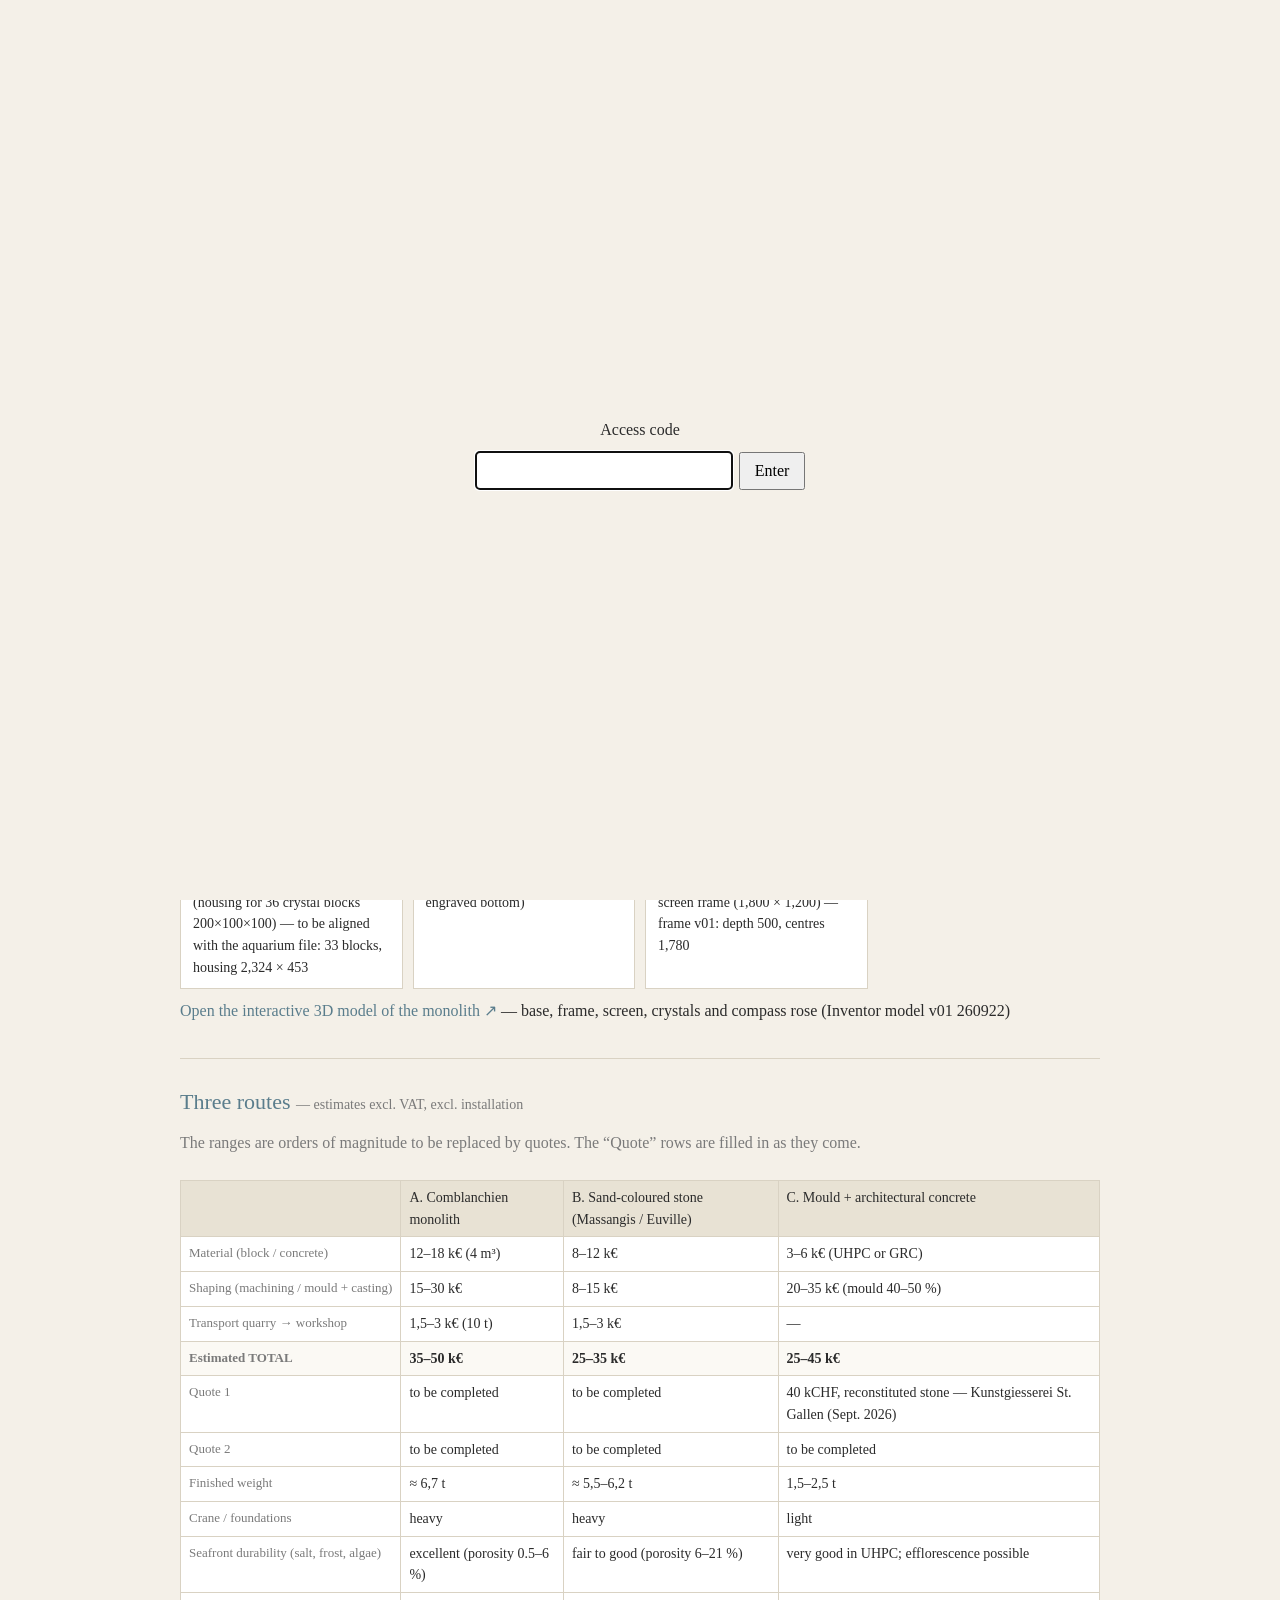
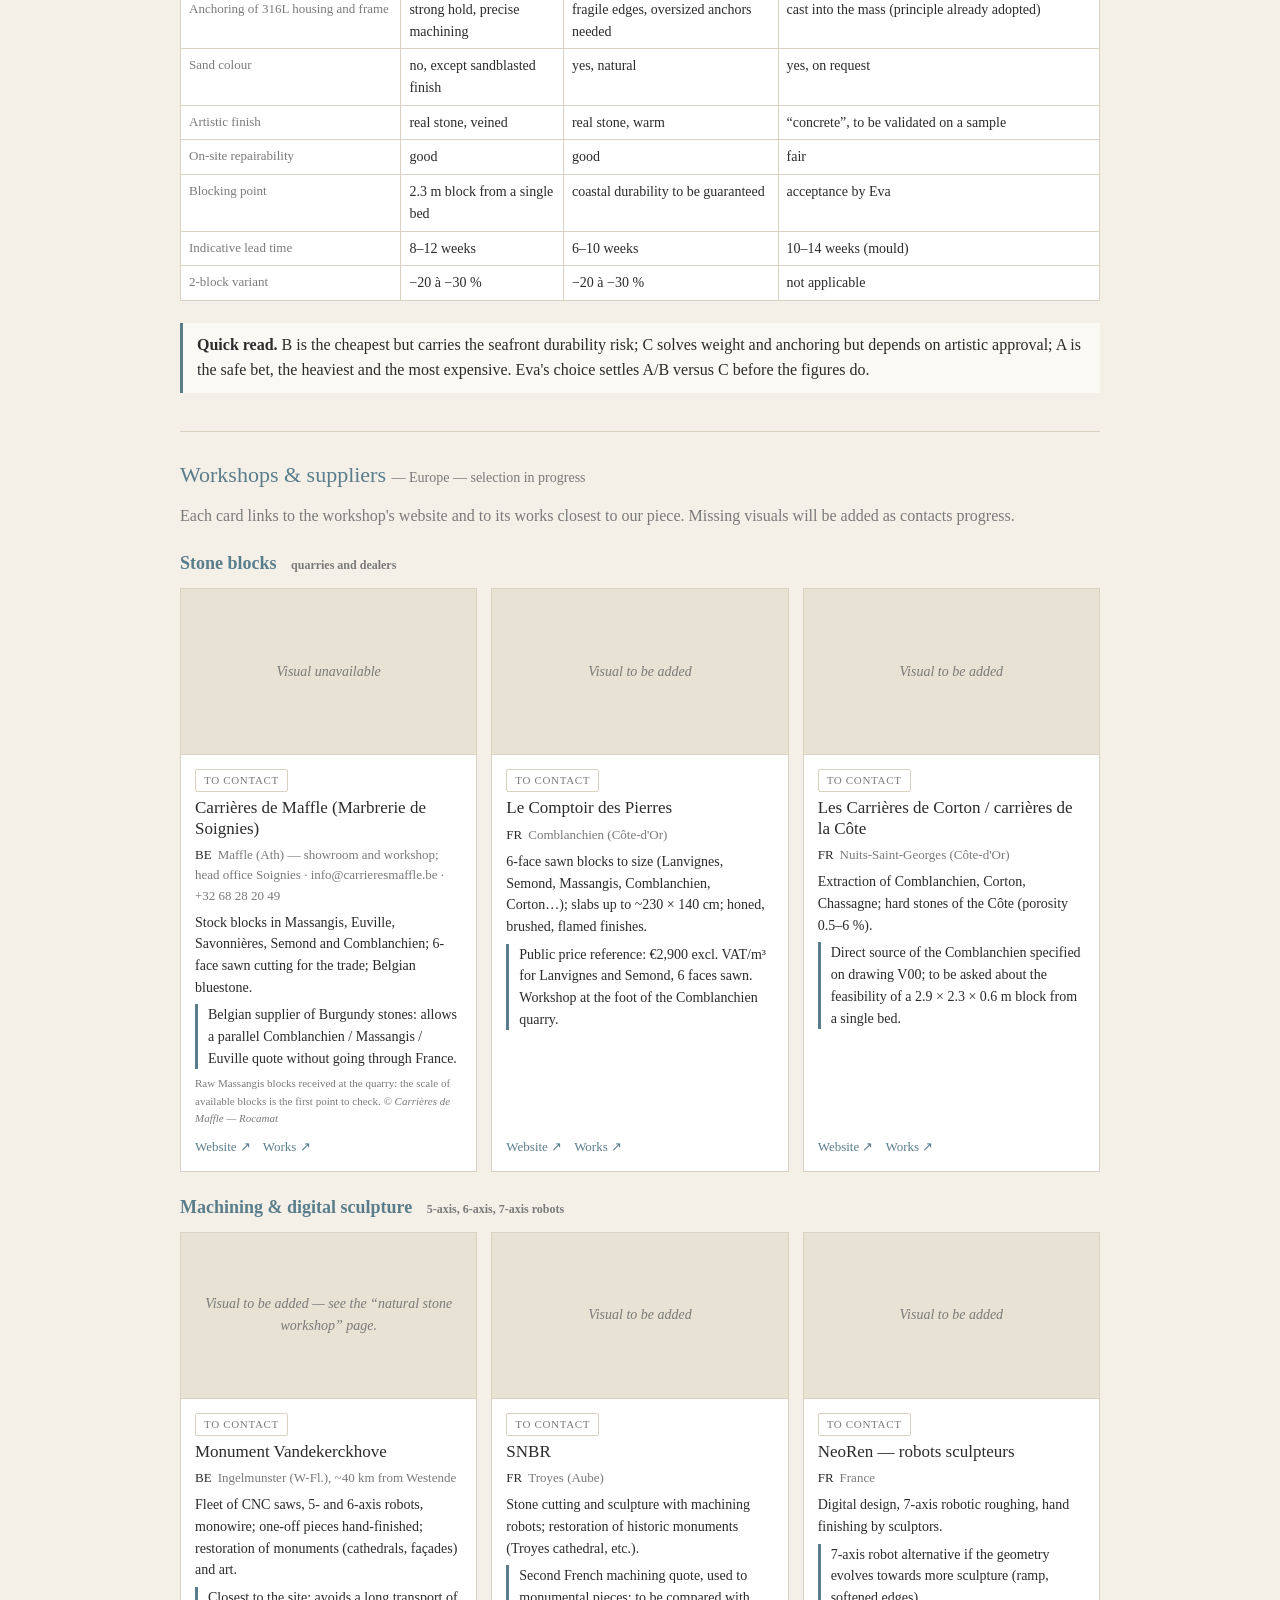
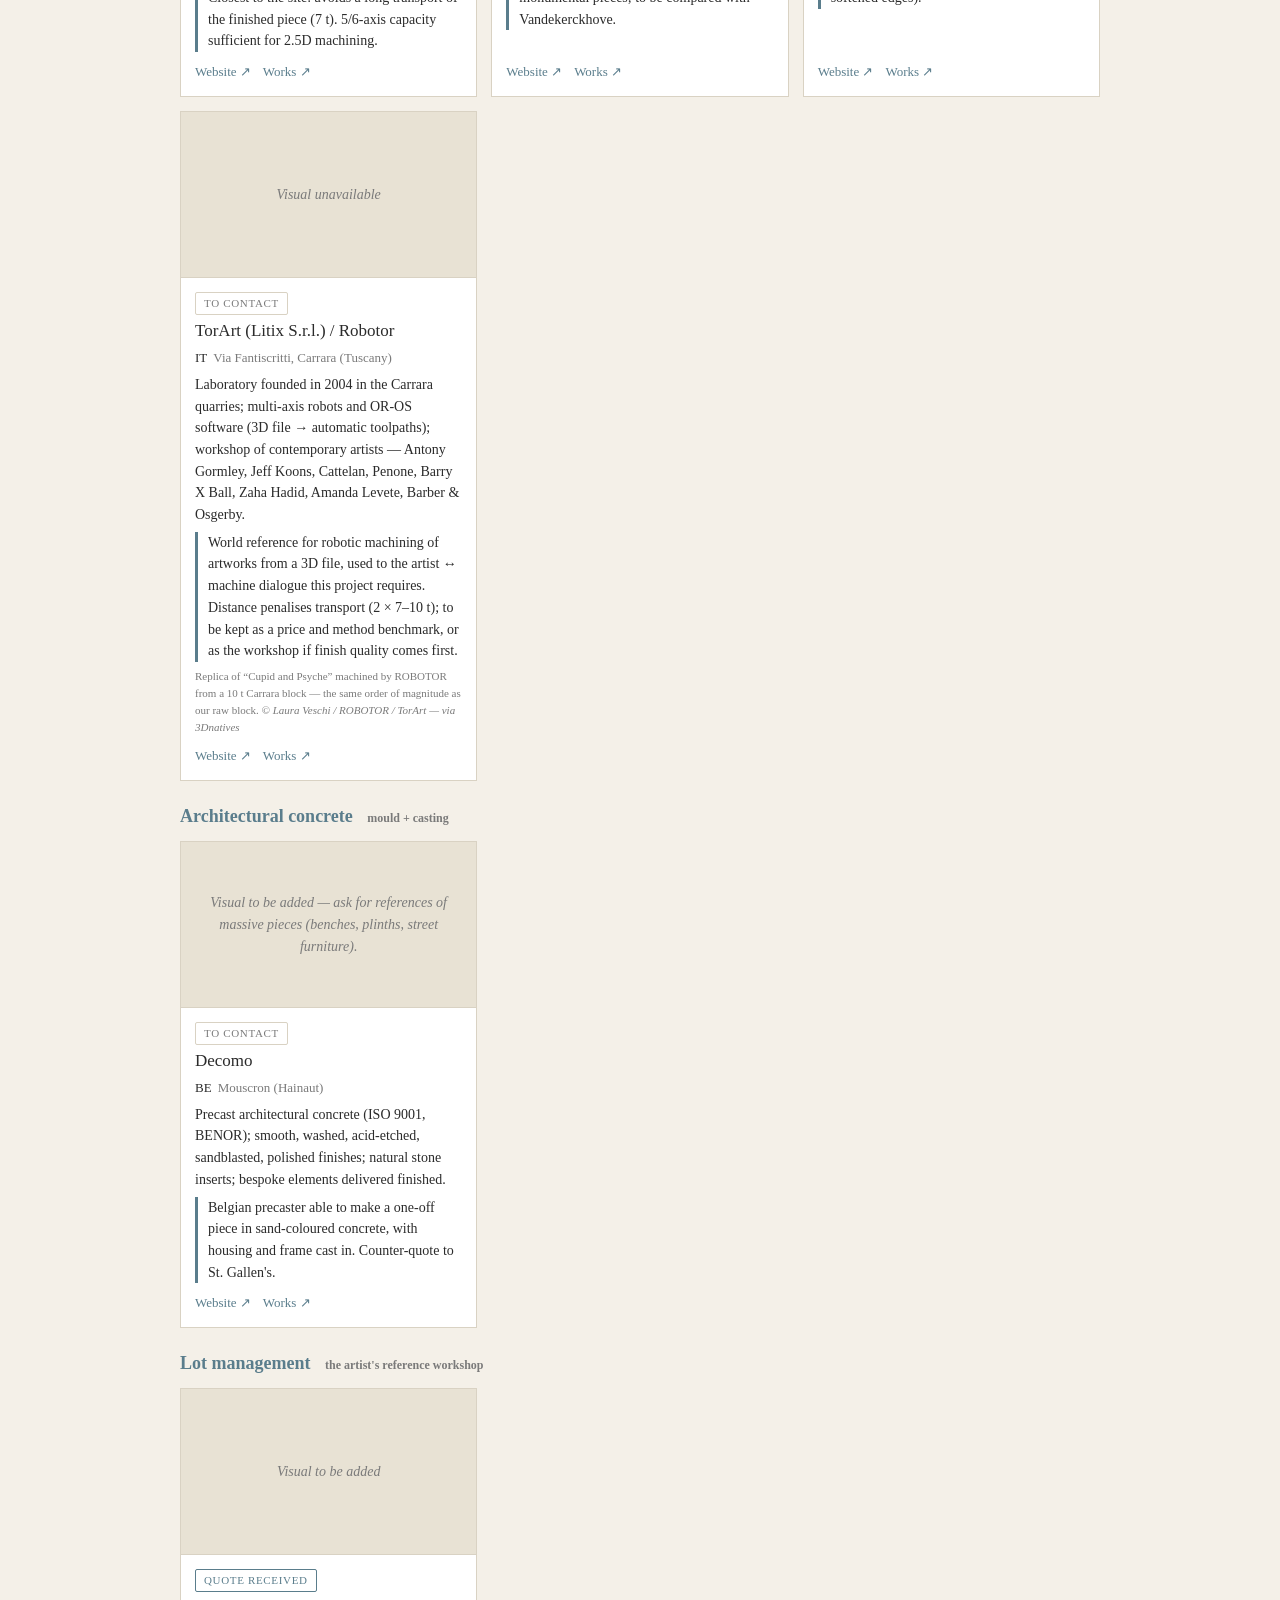
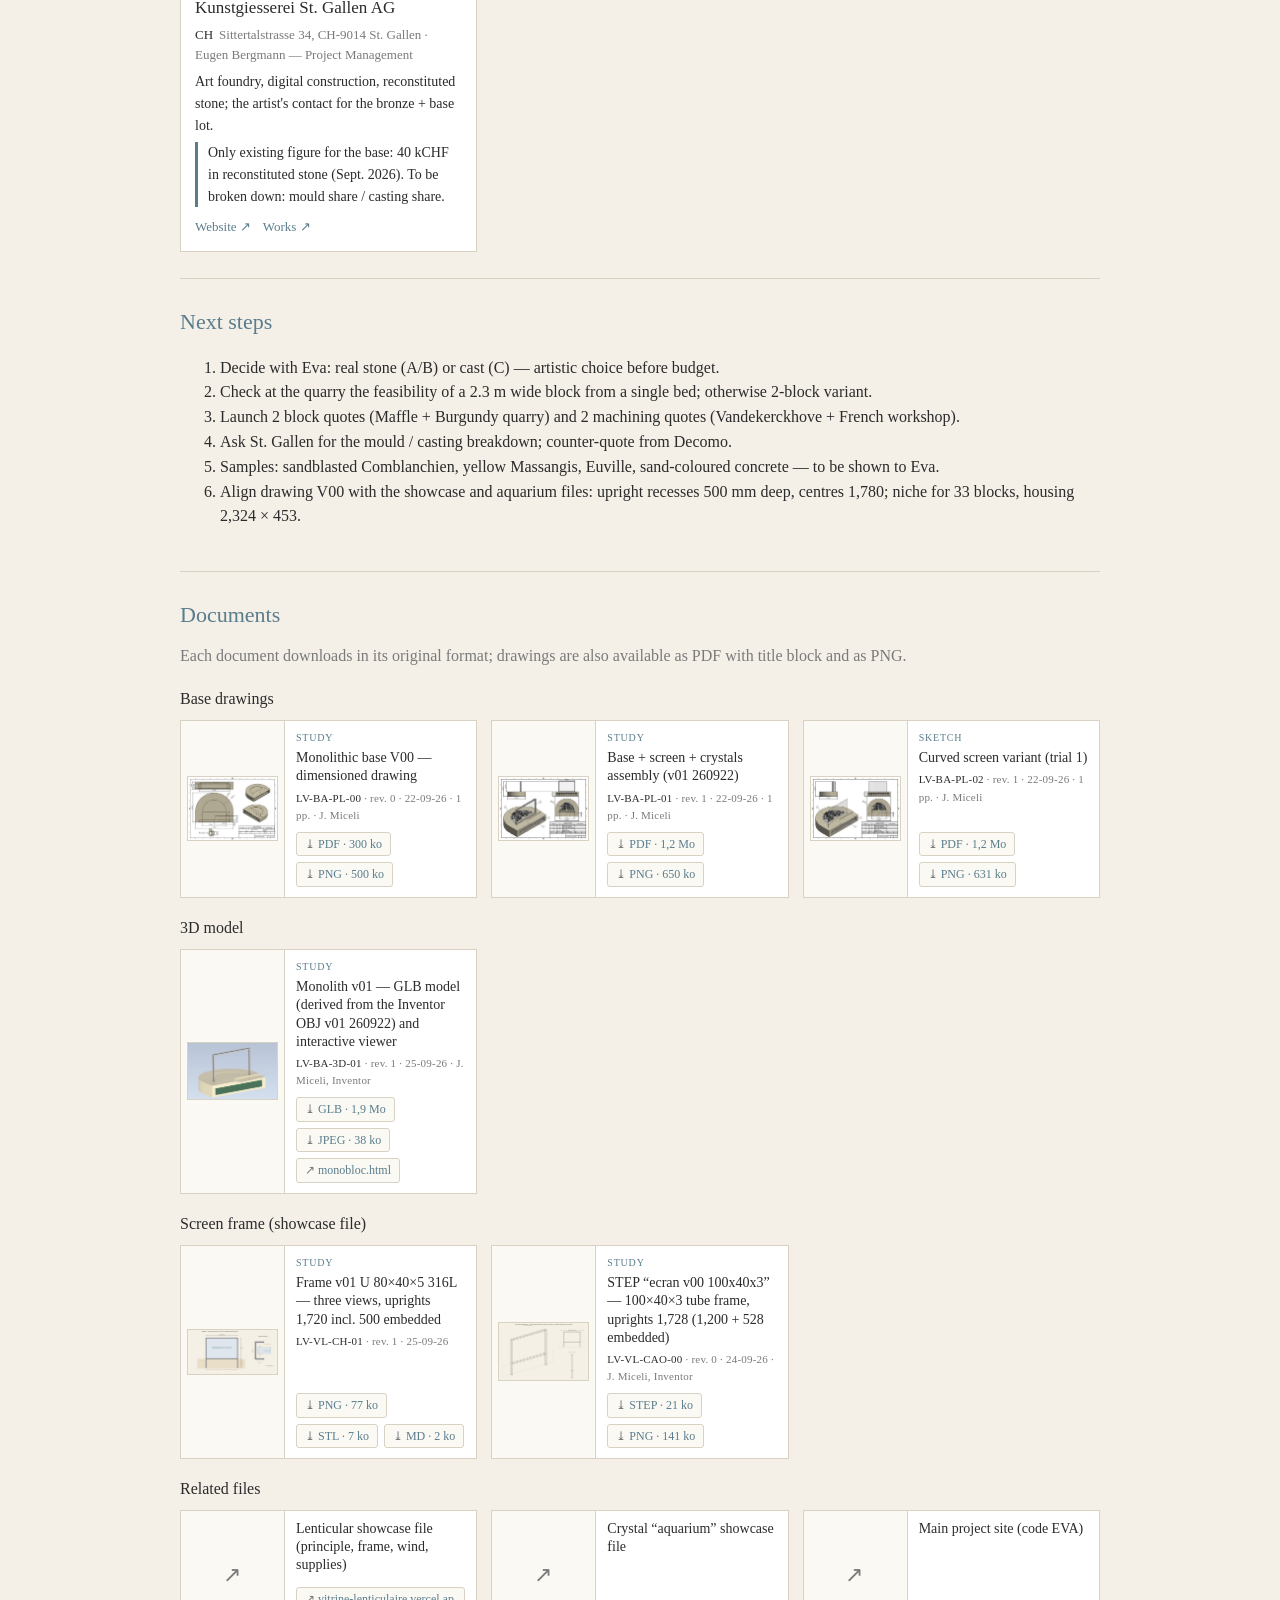
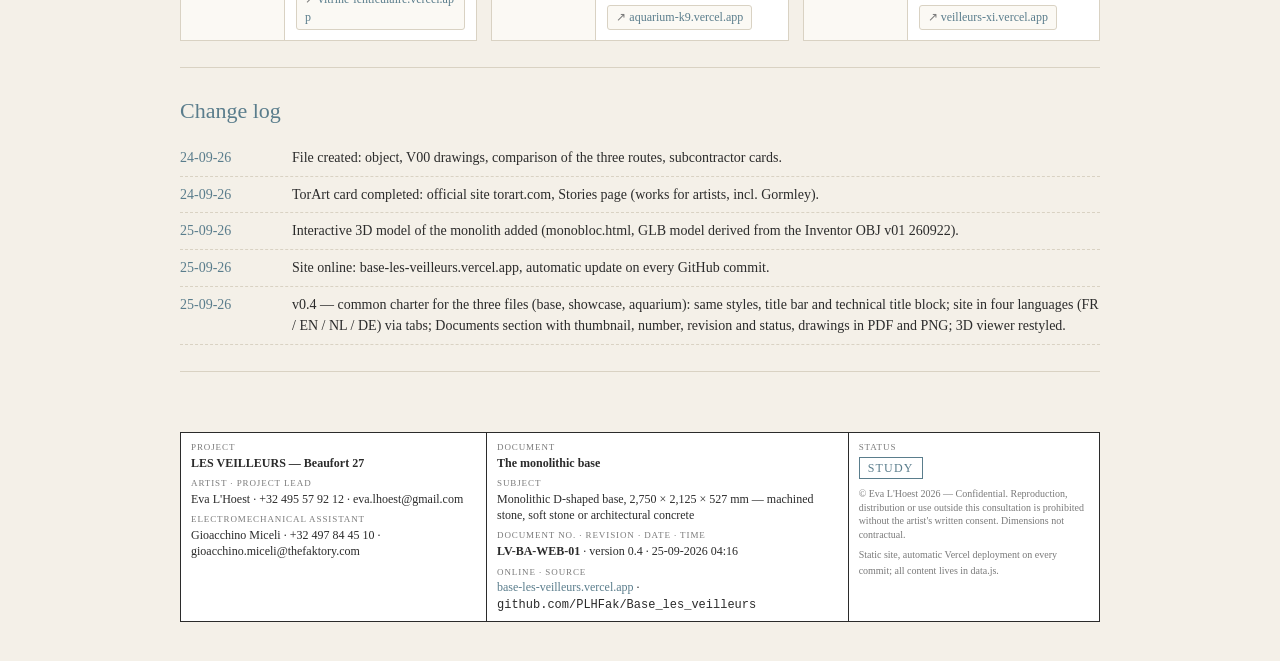
<file: index.html>
<!DOCTYPE html>
<html lang="fr">
<head>
<meta charset="utf-8">
<link rel="icon" type="image/svg+xml" href="/favicon.svg">
<meta name="viewport" content="width=device-width,initial-scale=1,viewport-fit=cover">
<meta name="robots" content="noindex,nofollow">
<title>La base monobloc — Les Veilleurs</title>
<link rel="stylesheet" href="lv.css">
</head>
<body>
<div id="gate"></div>
<div id="topbar"></div>
<header id="hdr"></header>
<nav id="nav"></nav>
<main>
  <section id="objet"></section>
  <section id="filieres"></section>
  <section id="ateliers"></section>
  <section id="etapes"></section>
  <section id="documents"></section>
  <section id="journal"></section>
</main>
<footer id="foot"></footer>
<script src="docs/sizes.js"></script>
<script src="data.js"></script>
<script src="lv.js"></script>
<script>
LV.init(window.DATA, "base", ({t, esc}) => {
  const D = window.DATA, $ = s => document.querySelector(s);
  const img = (src, alt, href) => `<a href="${esc(href || src)}" target="_blank" rel="noopener"><img src="${esc(src)}" alt="${esc(alt || "")}" loading="lazy"></a>`;
  const h2 = (o) => `<h2>${esc(t(o.titre))}${o.sous ? ` <span class="sub">— ${esc(t(o.sous))}</span>` : ""}</h2>`;

  const o = D.objet;
  $("#objet").innerHTML = `${h2(o)}<p class="lead">${esc(t(o.lead))}</p>
    <div class="vues" style="grid-template-columns:repeat(auto-fit,minmax(260px,440px))"><div class="vue">${img(o.rendu, t(o.rendu_leg))}<div class="body"><p>${esc(t(o.rendu_leg))}</p></div></div></div>
    <div class="kv">${o.kv.map(([k, v]) => `<div><b>${esc(t(k))}</b>${esc(t(v))}</div>`).join("")}</div>
    <p><a href="monobloc.html">${esc(t(o.maquette))} ↗</a> — ${esc(t(o.maquette_leg))}</p>`;

  const F = D.filieres;
  $("#filieres").innerHTML = `${h2(F)}<p class="lead">${esc(t(F.lead))}</p><div class="scroll"><table><tr><th></th>${F.colonnes.map(c => `<th>${esc(c.id)}. ${esc(t(c.nom))}</th>`).join("")}</tr>${F.lignes.map(l => `<tr class="${l.total ? "total" : ""}"><td class="rowh">${esc(t(l.k))}</td>${l.v.map(v => `<td>${esc(t(v))}</td>`).join("")}</tr>`).join("")}</table></div>
    <p class="note"><b>${esc(t(F.lecture_t))}</b> ${esc(t(F.lecture))}</p>`;

  const A = D.ateliers;
  const badge = s => `<span class="badge ${s === "devis reçu" ? "devis" : s === "écarté" ? "ecarte" : ""}">${esc(t(A.statuts[s] || s))}</span>`;
  let g = h2(A) + `<p class="lead">${esc(t(A.lead))}</p>`;
  Object.keys(A.groupes).forEach(k => {
    const list = A.items.filter(s => s.groupe === k); if (!list.length) return;
    g += `<h3 class="groupe">${esc(t(A.groupes[k][0]))} <span>${esc(t(A.groupes[k][1]))}</span></h3><div class="cards">`;
    list.forEach(s => {
      const ph = s.photo ? `<img src="${esc(s.photo)}" alt="${esc(s.nom)}" loading="lazy" referrerpolicy="no-referrer" onerror="this.parentNode.innerHTML='<div class=none>${esc(t(A.indispo))}</div>'">`
                         : `<div class="none">${esc(s.photoLegende ? t(s.photoLegende) : t(A.visuel))}</div>`;
      g += `<article class="card"><div class="ph">${ph}</div><div class="body">
        <div>${badge(s.statut)}</div><h4>${esc(s.nom)}</h4>
        <div class="lieu"><b>${esc(s.pays)}</b>${esc(t(s.lieu))}${s.contact ? ` · ${esc(s.contact)}` : ""}</div>
        <p>${esc(t(s.moyens))}</p><p class="why">${esc(t(s.pourquoi))}</p>
        ${s.photo ? `<div class="cred">${esc(t(s.photoLegende))} <em>${esc(s.photoCredit)}</em></div>` : ""}
        <div class="links"><a href="${esc(s.site)}" target="_blank" rel="noopener">${esc(t(A.liens.site))} ↗</a><a href="${esc(s.realisations)}" target="_blank" rel="noopener">${esc(t(A.liens.realisations))} ↗</a></div>
        </div></article>`;
    });
    g += `</div>`;
  });
  $("#ateliers").innerHTML = g;

  $("#etapes").innerHTML = `${h2(D.etapes)}<ol>${D.etapes.items.map(e => `<li>${esc(t(e))}</li>`).join("")}</ol>`;
});
</script>
</body>
</html>
</file>
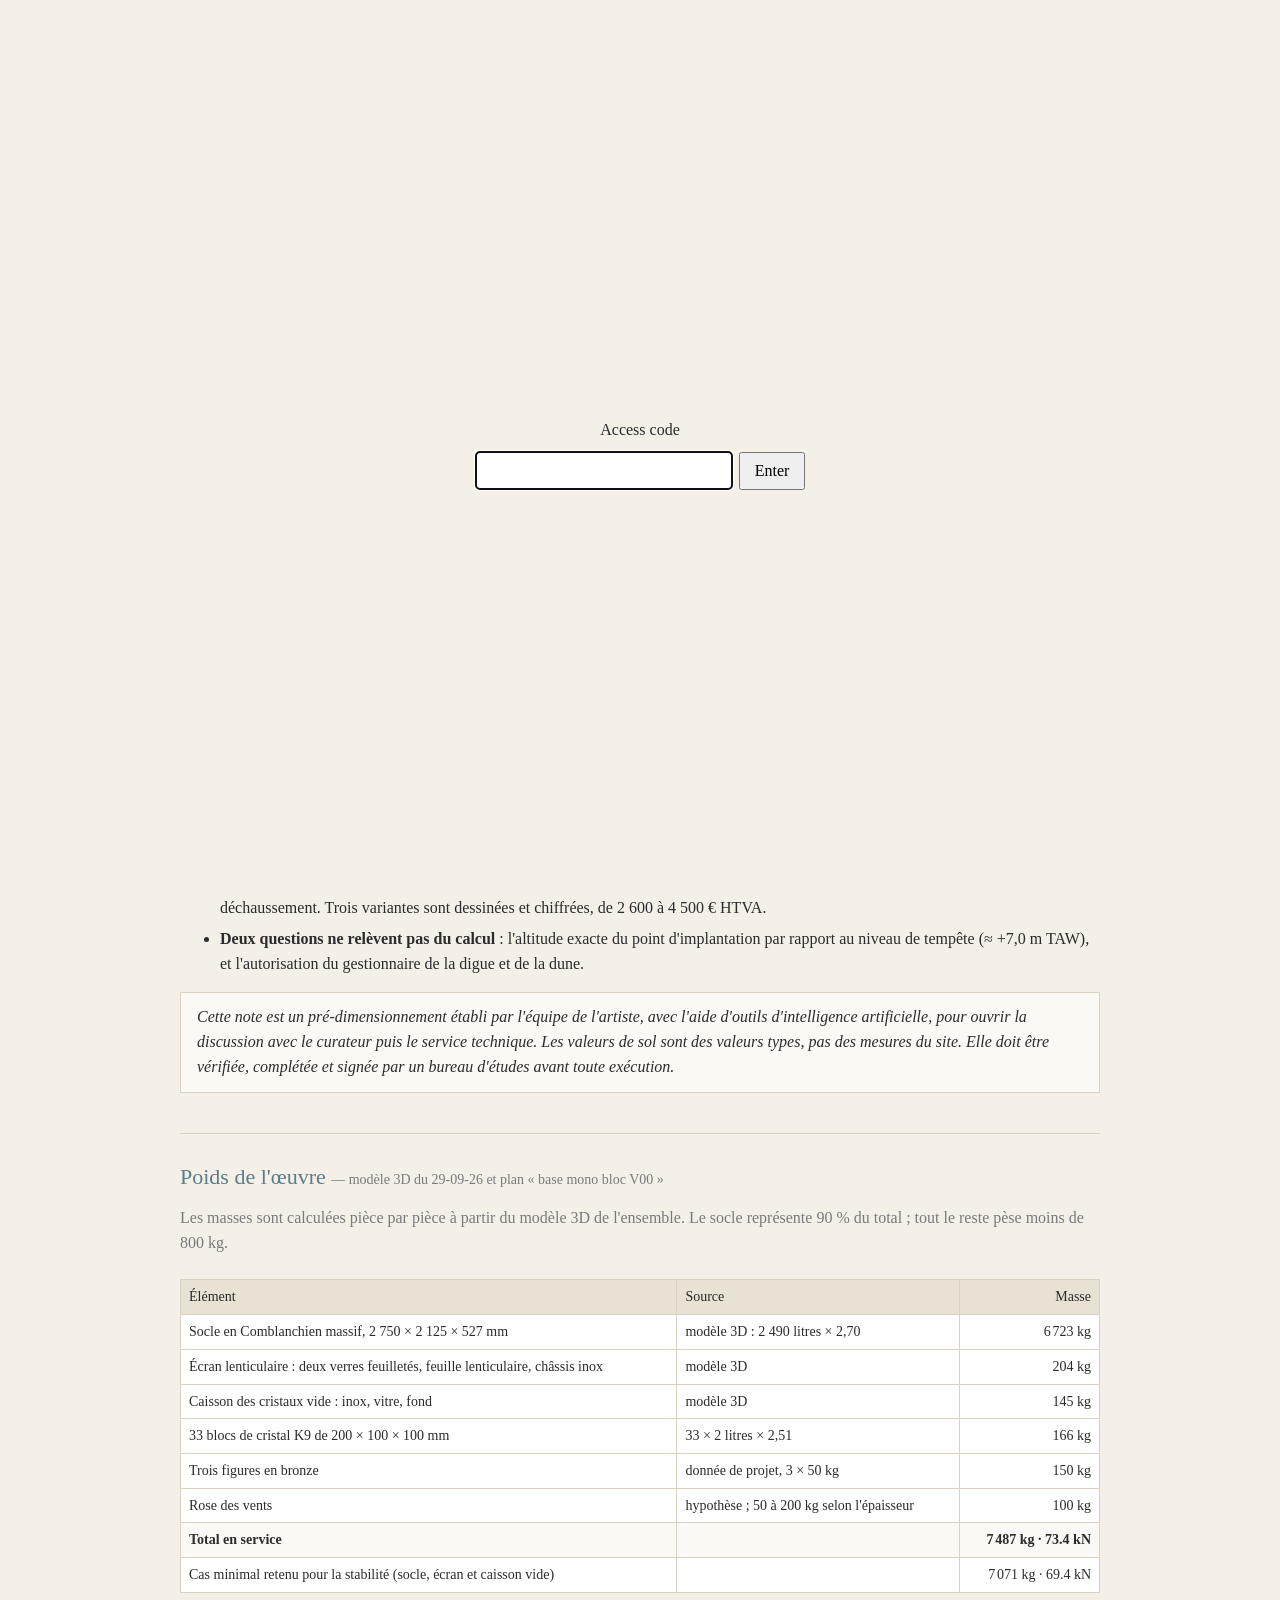
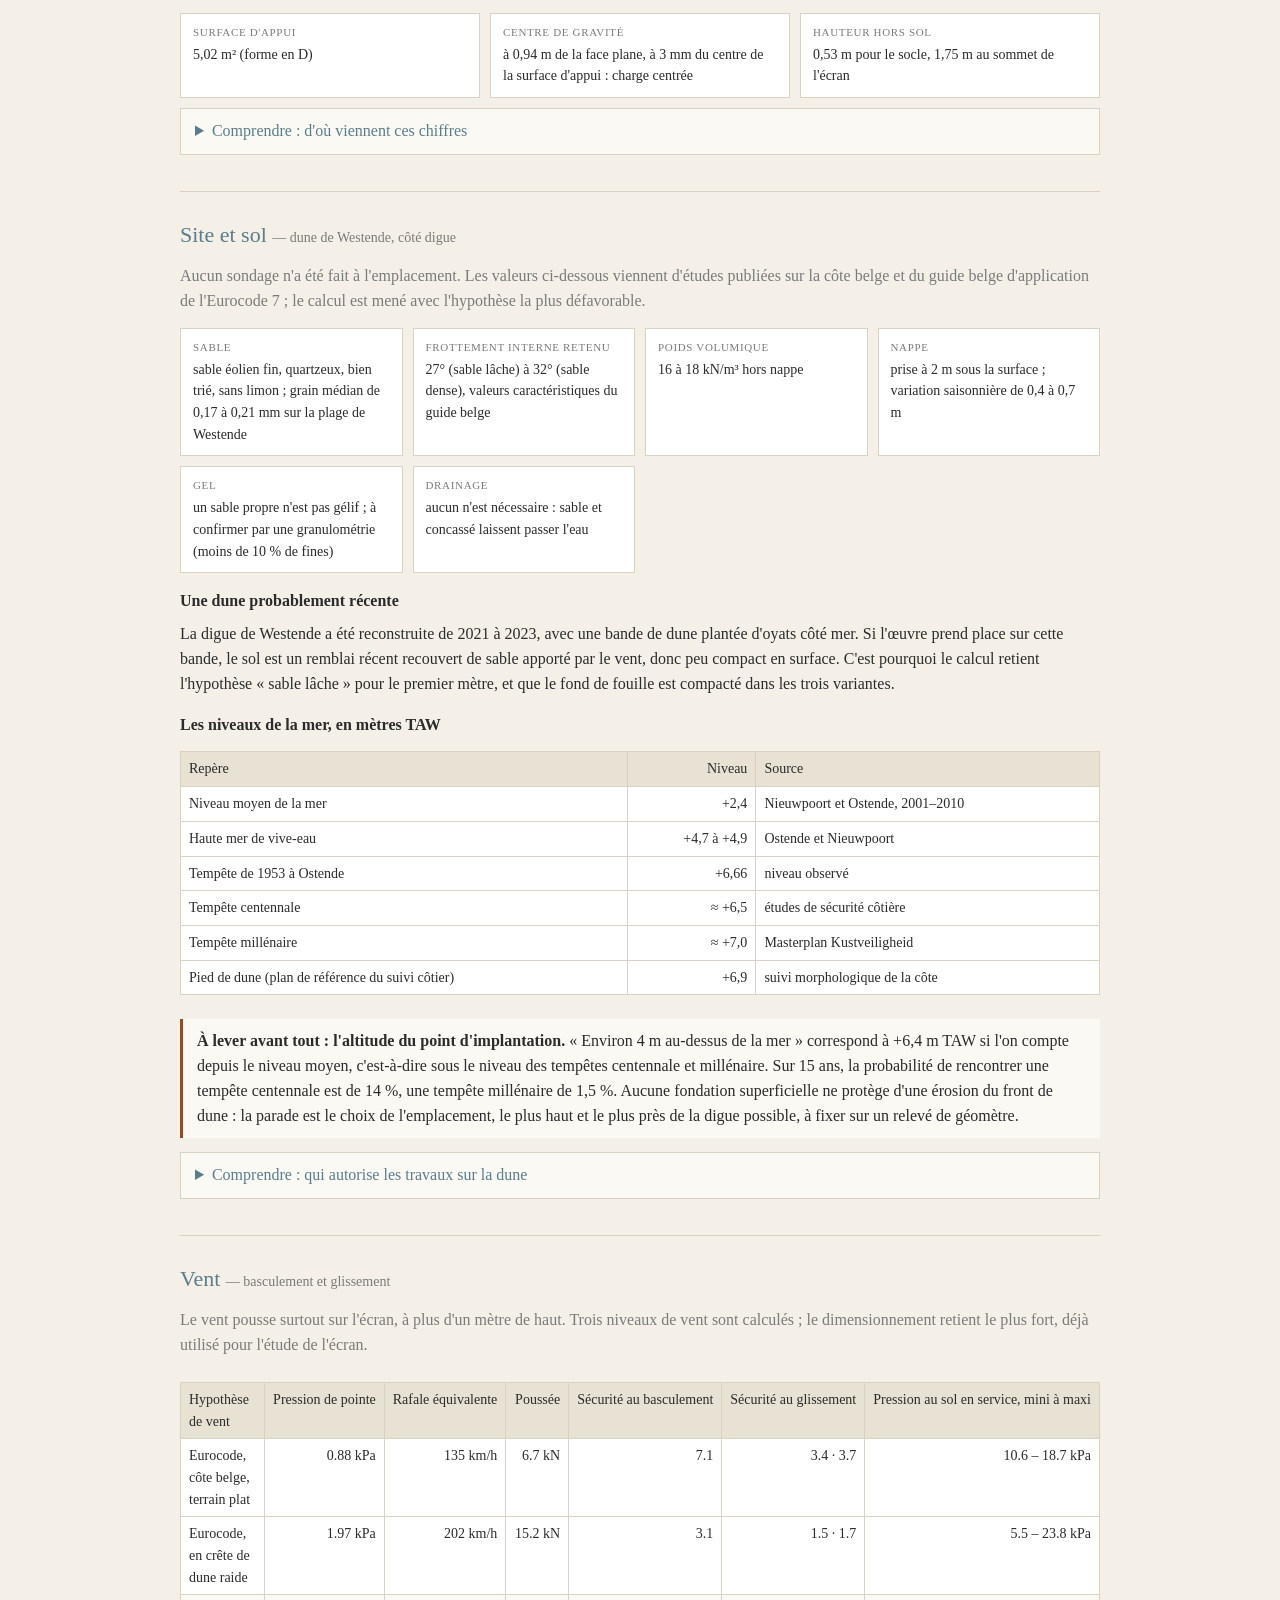
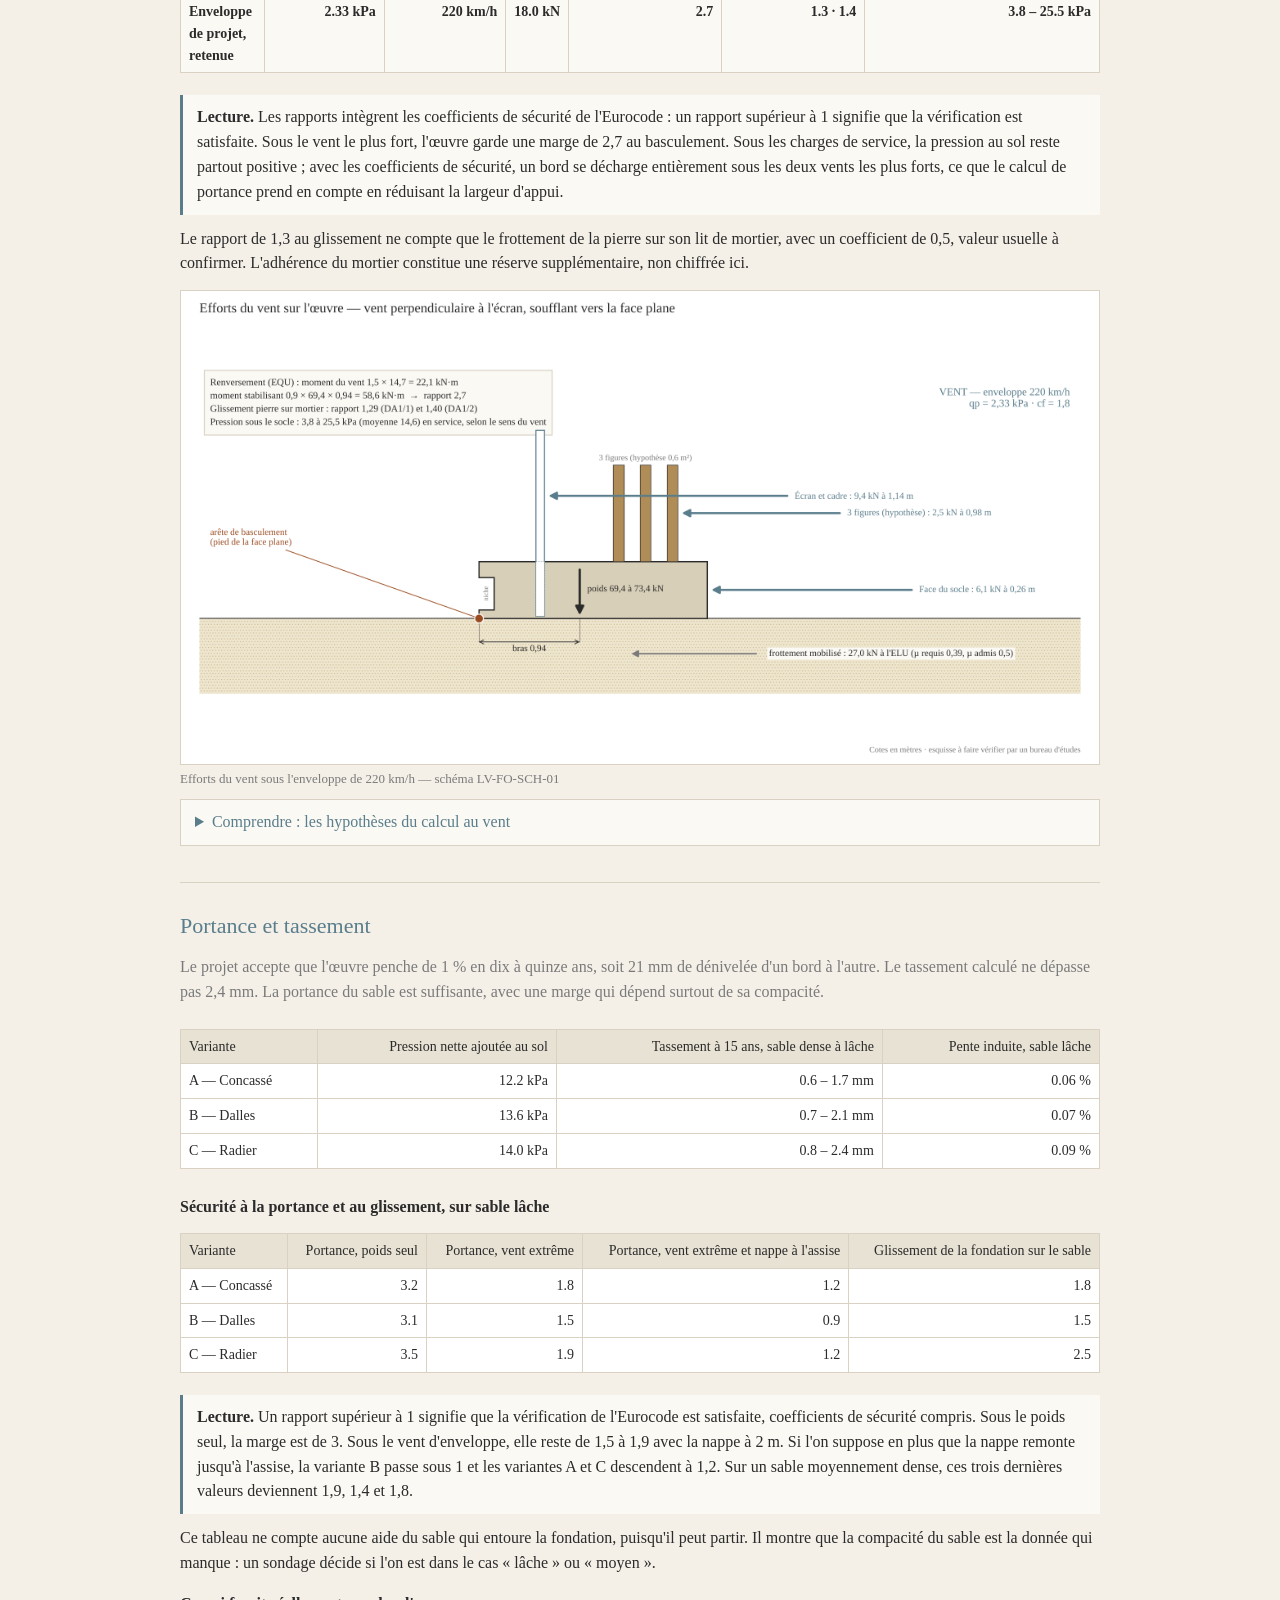
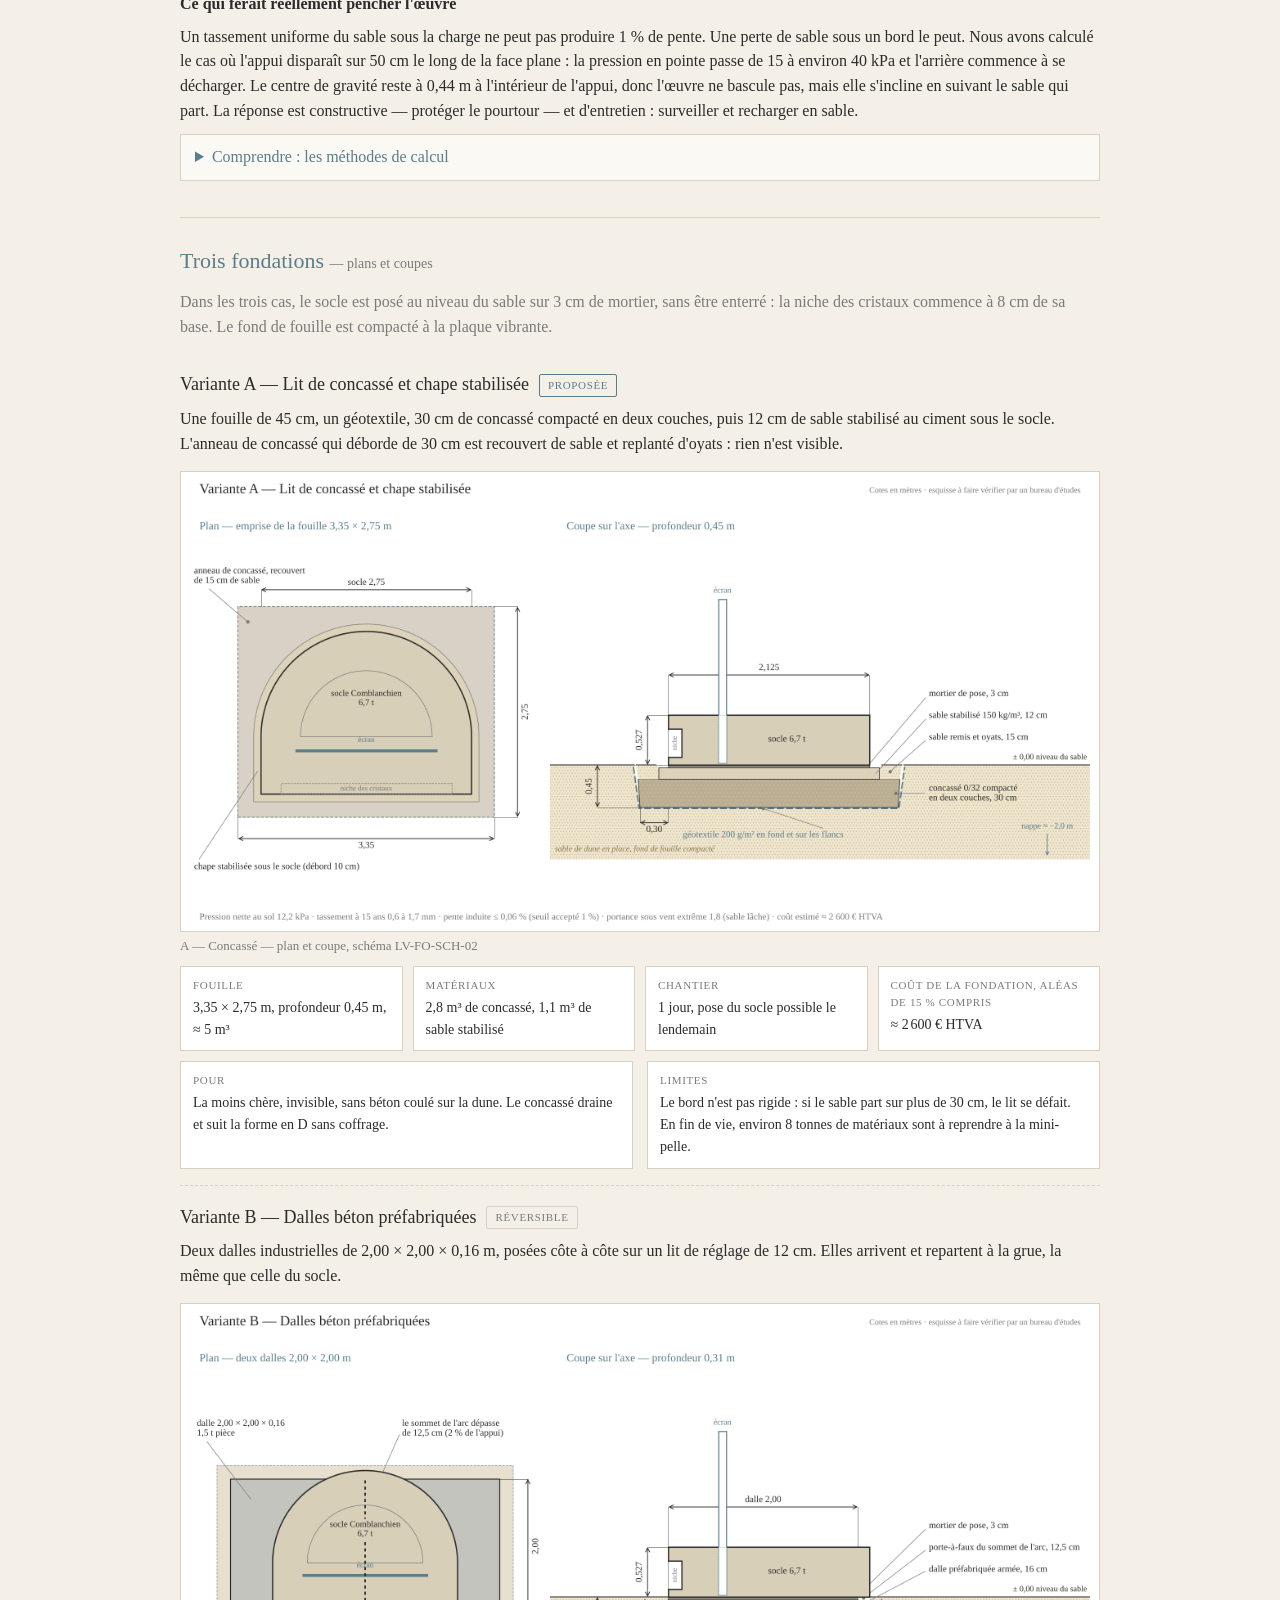
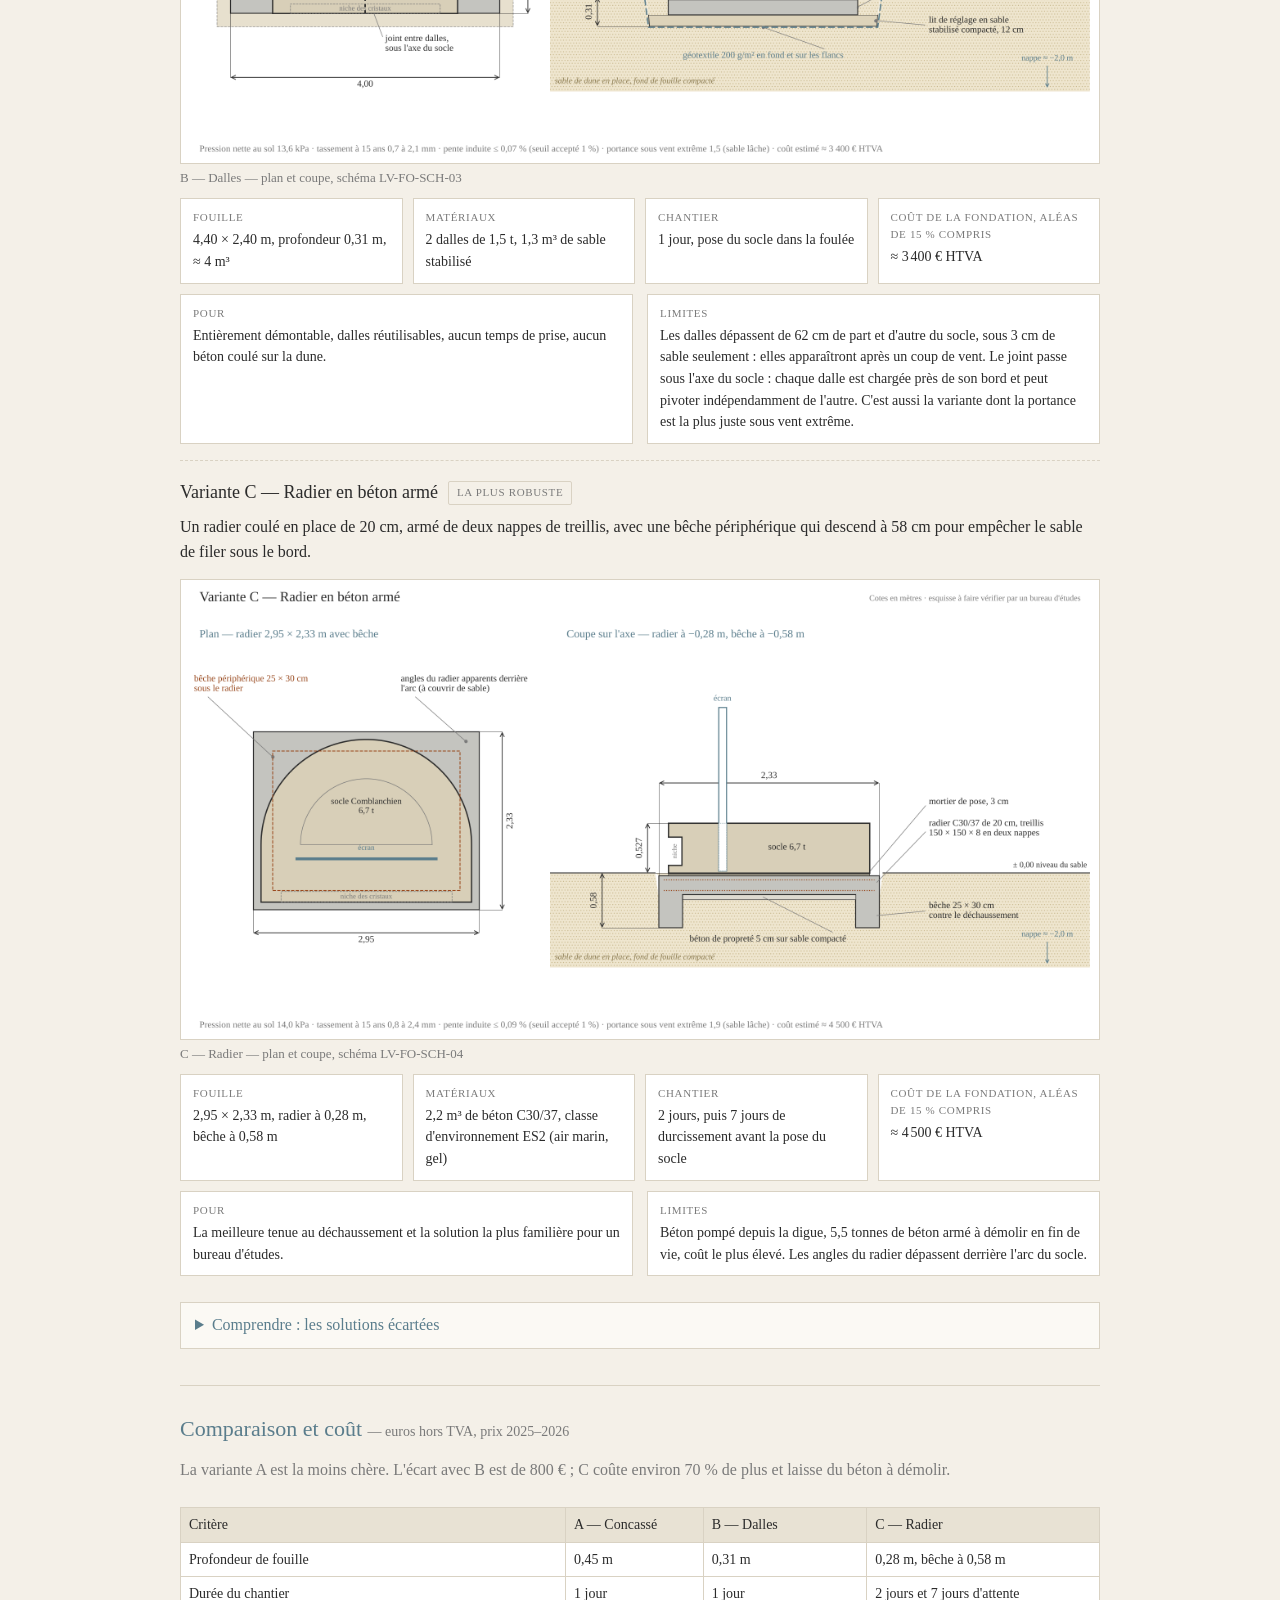
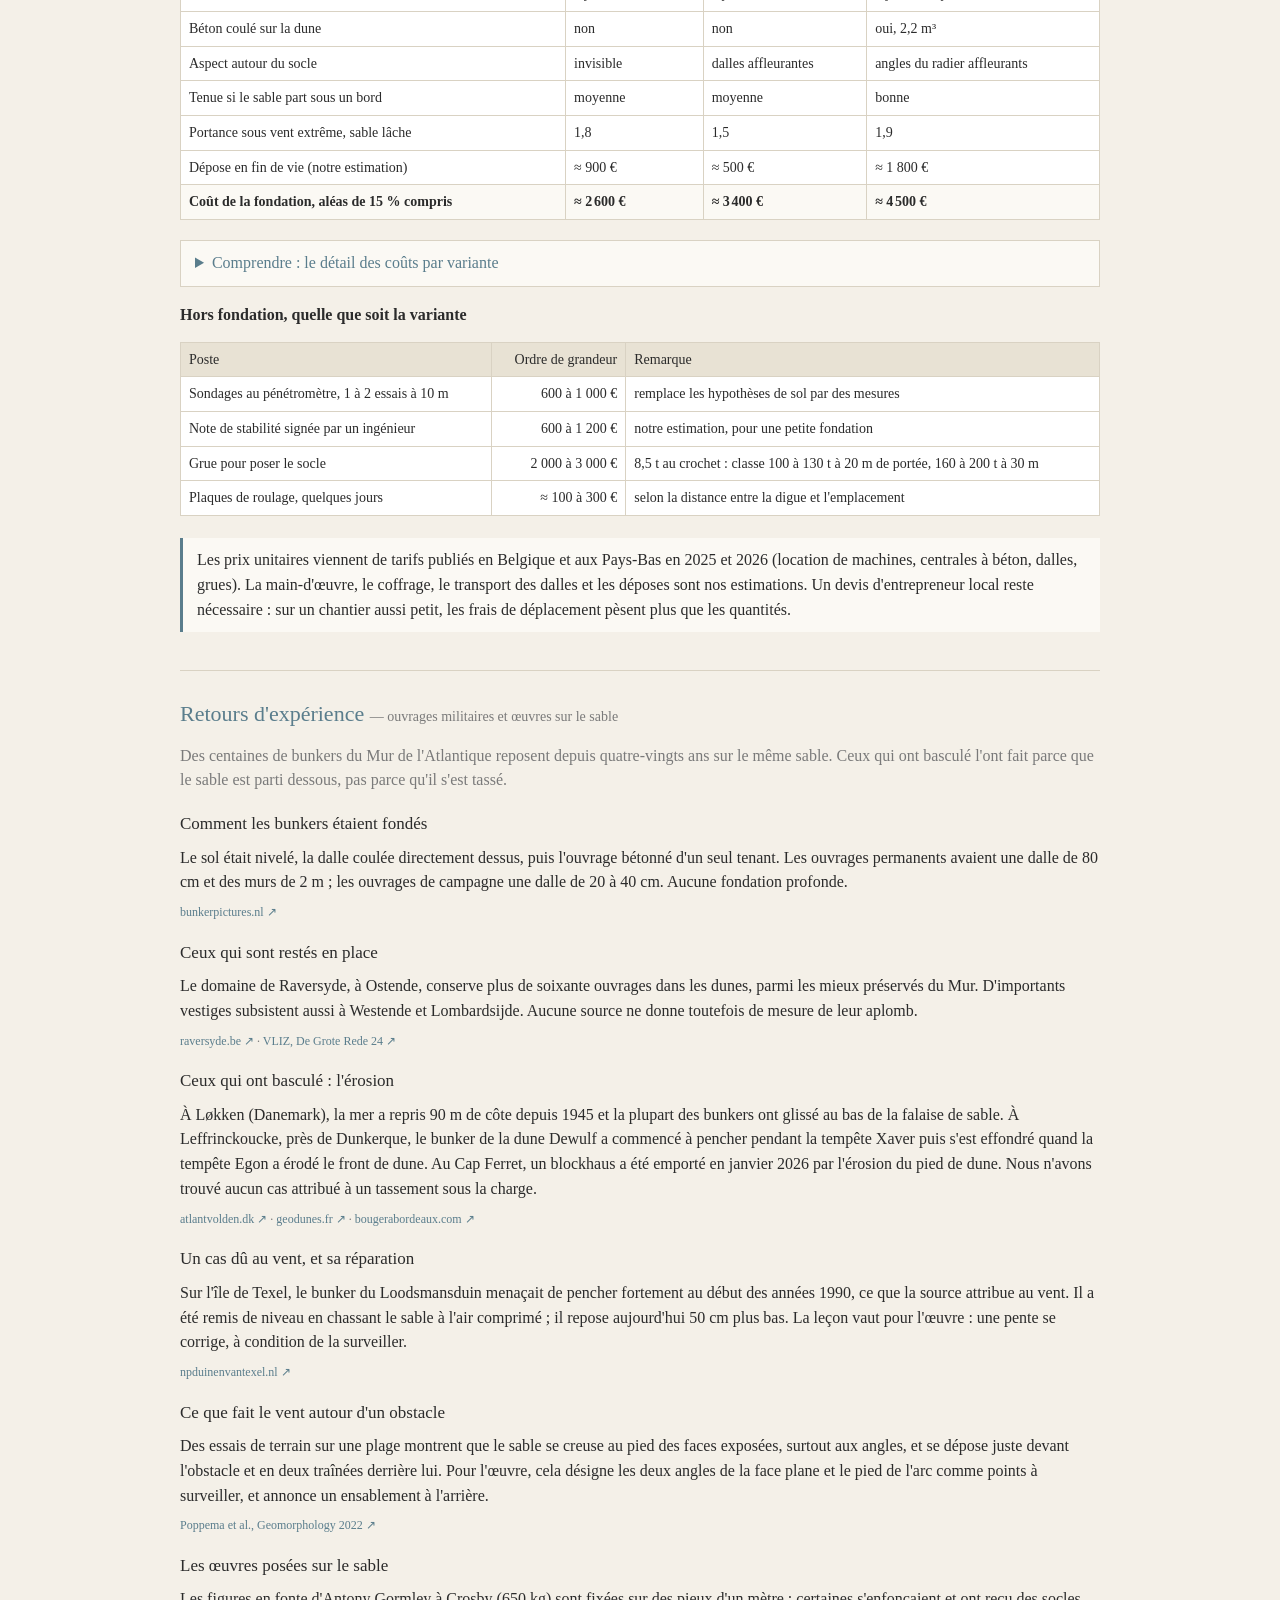
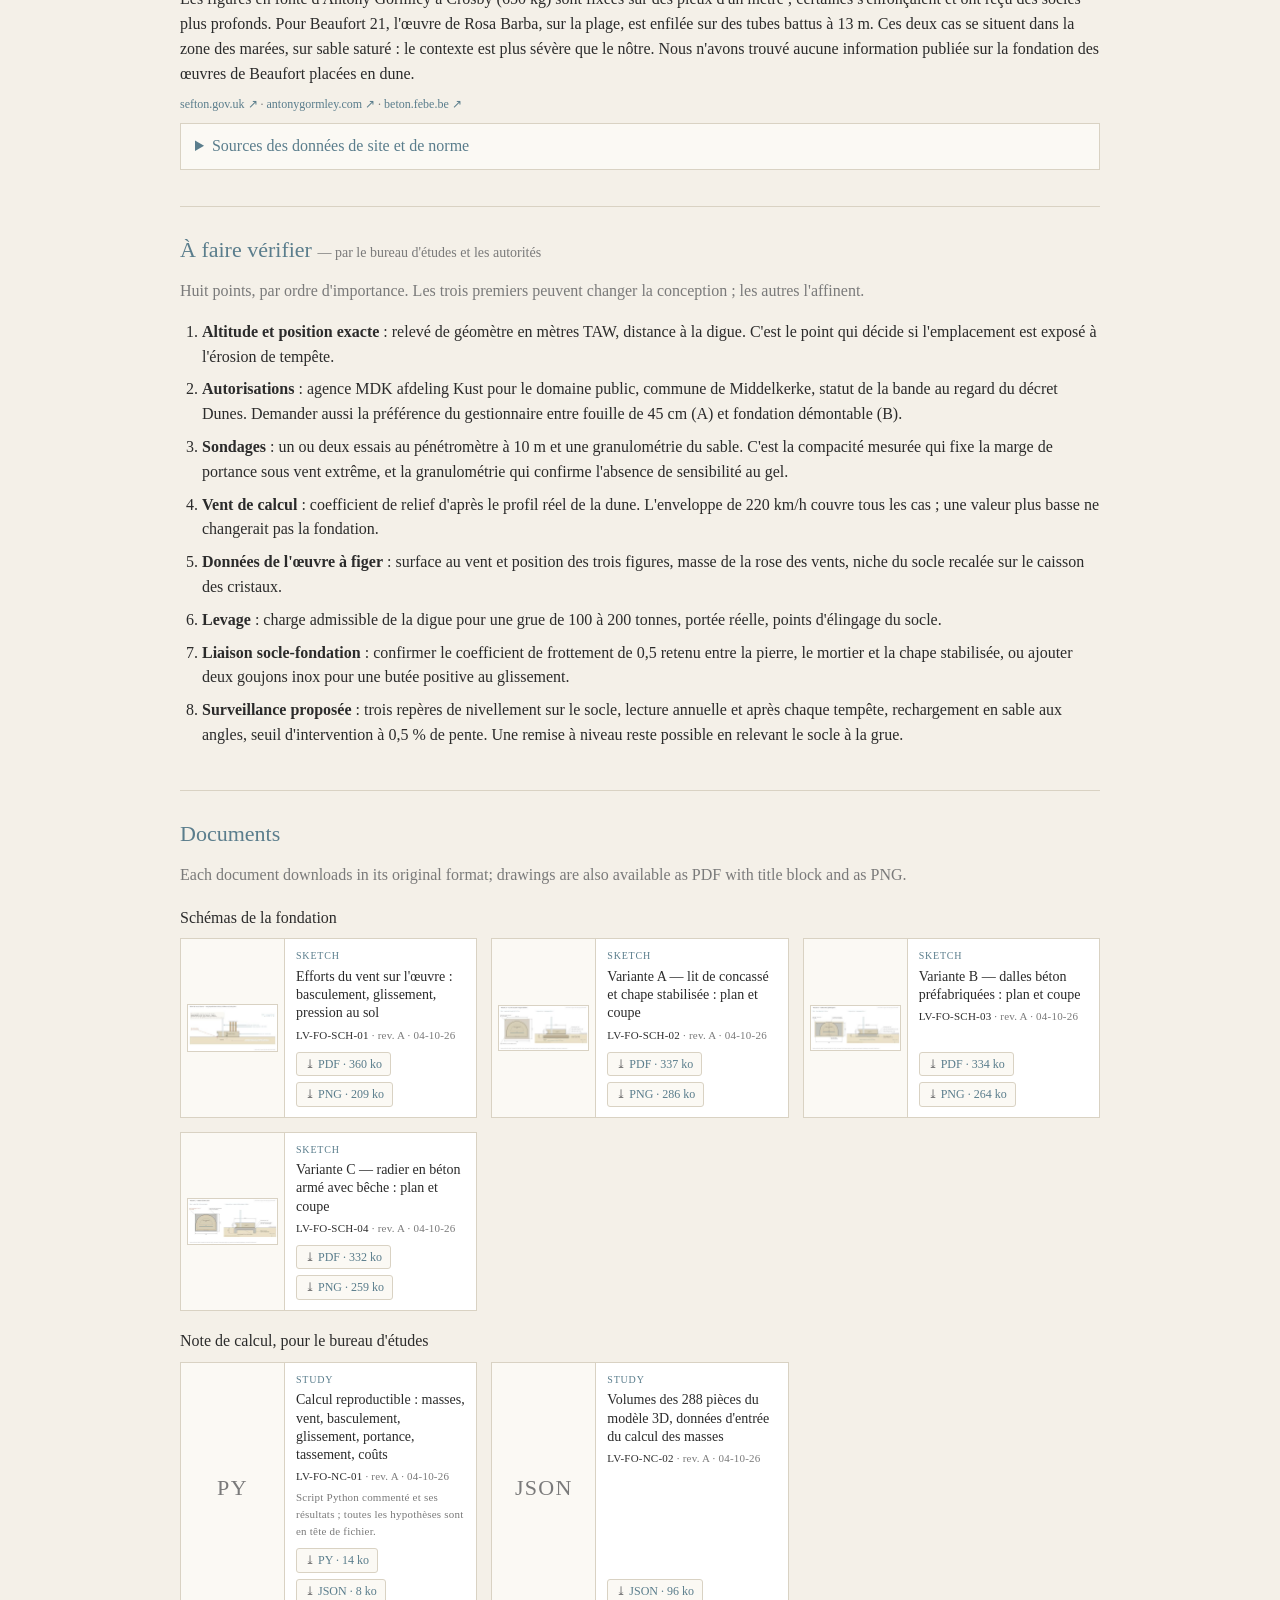
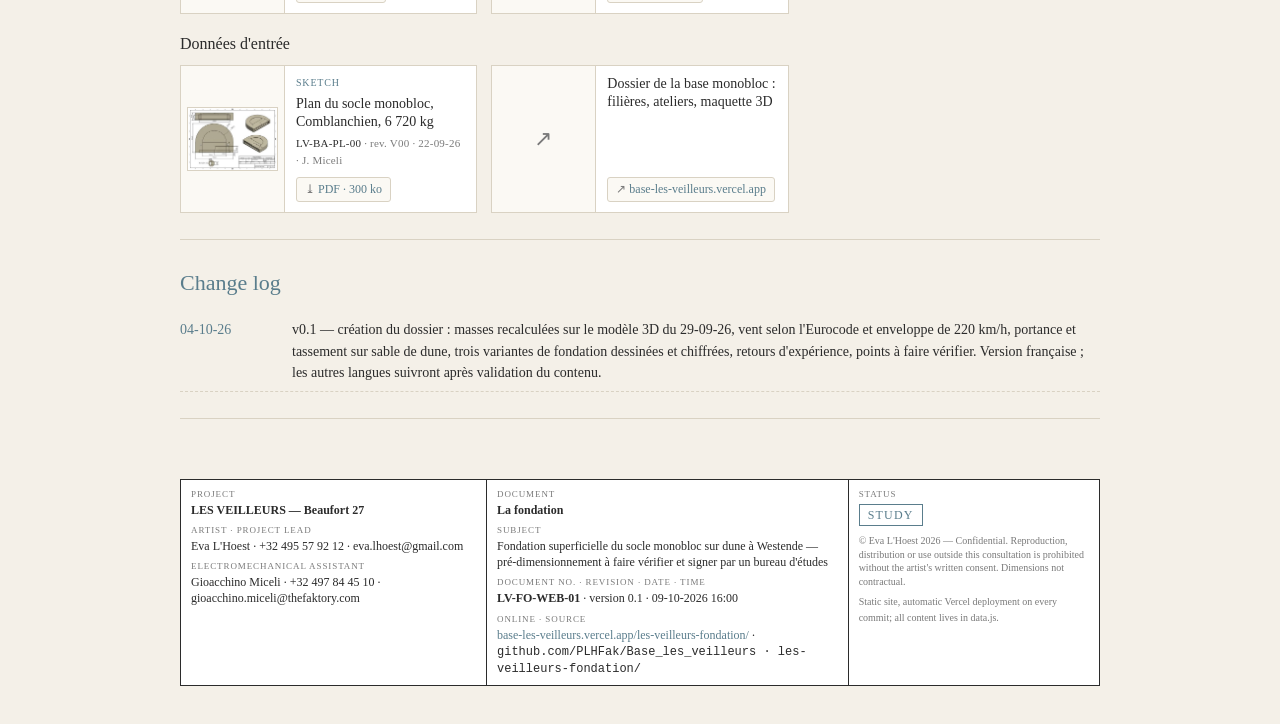
<file: les-veilleurs-fondation/index.html>
<!DOCTYPE html>
<html lang="fr">
<head>
<meta charset="utf-8">
<link rel="icon" type="image/svg+xml" href="/favicon.svg">
<meta name="viewport" content="width=device-width,initial-scale=1,viewport-fit=cover">
<meta name="robots" content="noindex,nofollow">
<title>La fondation — Les Veilleurs</title>
<link rel="stylesheet" href="lv.css">
<style>
/* Compléments propres à ce dossier (lv.css reste identique à la charte commune) */
td.num,th.num{text-align:right;white-space:nowrap}
.alerte{background:var(--card);border-left:3px solid var(--alerte);padding:10px 14px;margin:14px 0}
.fig{margin:14px 0 4px}.fig img{margin:0;width:100%}
.variante{padding:18px 0 6px;border-top:1px dashed var(--line)}.variante:first-of-type{border-top:0}
.variante h3{font-size:18px;font-weight:normal;margin:0 0 6px;display:flex;flex-wrap:wrap;gap:10px;align-items:center}
.pm{display:grid;grid-template-columns:1fr 1fr;gap:14px;margin:10px 0}.pm div{background:#fff;border:1px solid var(--line);padding:10px 12px;font-size:14px}
.pm b{display:block;font-size:11px;letter-spacing:.06em;text-transform:uppercase;color:var(--mute);margin-bottom:3px;font-weight:normal}
.rex h3{color:var(--ink);font-weight:normal;font-size:17px;margin:18px 0 2px}.rex .src{font-size:12px;color:var(--mute)}
ul.src{font-size:13px;padding-left:18px}ul.src li{margin:3px 0}
ol.verif{padding-left:22px}ol.verif li{margin:8px 0}
details ul{padding-left:18px;margin:8px 0}details li{margin:6px 0}
@media (max-width:720px){.pm{grid-template-columns:1fr}}
</style>
</head>
<body>
<div id="gate"></div>
<div id="topbar"></div>
<header id="hdr"></header>
<nav id="nav"></nav>
<main>
  <section id="synthese"></section>
  <section id="oeuvre"></section>
  <section id="site"></section>
  <section id="vent"></section>
  <section id="sol"></section>
  <section id="variantes"></section>
  <section id="couts"></section>
  <section id="retours"></section>
  <section id="verifier"></section>
  <section id="documents"></section>
  <section id="journal"></section>
</main>
<footer id="foot"></footer>
<script src="docs/sizes.js"></script>
<script src="docs/calc/resultats.js"></script>
<script src="data.js"></script>
<script src="lv.js"></script>
<script>
LV.init(window.DATA, "fondation", ({t, esc, lang}) => {
  const D = window.DATA, R = window.RES, $ = s => document.querySelector(s);
  // texte : échappé, puis **gras** et [libellé](lien)
  const tx = v => esc(t(v)).replace(/\*\*(.+?)\*\*/g, "<b>$1</b>").replace(/\[([^\]]+)\]\((https?:[^)\s]+)\)/g, '<a href="$2" target="_blank" rel="noopener">$1</a>');
  const n = (v, d = 1) => { const s = Number(v).toFixed(d); return lang === "en" ? s : s.replace(".", ","); };
  const mille = v => String(Math.round(v)).replace(/\B(?=(\d{3})+(?!\d))/g, " ");
  const h2 = o => `<h2>${tx(o.titre)}${o.sous ? ` <span class="sub">— ${tx(o.sous)}</span>` : ""}</h2>`;
  const kv = a => `<div class="kv">${a.map(([k, v]) => `<div><b>${tx(k)}</b>${tx(v)}</div>`).join("")}</div>`;
  const det = (titre, items) => `<details><summary>${tx(titre)}</summary><ul>${items.map(i => `<li>${tx(i)}</li>`).join("")}</ul></details>`;
  const fig = (src, leg) => `<div class="fig"><a href="${esc(src)}" target="_blank" rel="noopener"><img src="${esc(src)}" alt="${esc(t(leg))}" loading="lazy"></a></div><div class="leg">${tx(leg)}</div>`;
  const table = (cols, rows, num = []) => `<div class="scroll"><table><tr>${cols.map((c, i) => `<th class="${num.includes(i) ? "num" : ""}">${tx(c)}</th>`).join("")}</tr>${rows.map(r => `<tr class="${r.total ? "total" : ""}">${(r.c || r).map((c, i) => `<td class="${num.includes(i) ? "num" : i === 0 ? "" : ""}">${typeof c === "string" ? esc(c) : tx(c)}</td>`).join("")}</tr>`).join("")}</table></div>`;

  // 1. En bref
  const S = D.synthese;
  $("#synthese").innerHTML = `${h2(S)}<p class="lead">${tx(S.lead)}</p>${kv(S.kv)}<h3>${tx(S.points_t)}</h3><ul class="pts">${S.points.map(p => `<li>${tx(p)}</li>`).join("")}</ul><p class="unique">${tx(S.statut)}</p>`;

  // 2. Poids
  const O = D.oeuvre;
  const lig = O.lignes.map(l => [l.k, l.s, mille(R.masses_kg[l.m]) + " kg"]);
  lig.push({total: true, c: [O.total, "", `${mille(R.masse_totale_kg)} kg · ${n(R.W_kN)} kN`]});
  lig.push([O.mini, "", `${mille(R.masse_min_kg)} kg · ${n(R.Wmin_kN)} kN`]);
  $("#oeuvre").innerHTML = `${h2(O)}<p class="lead">${tx(O.lead)}</p>${table(O.cols, lig, [2])}${kv(O.kv)}${det(O.comprendre_t, O.comprendre)}`;

  // 3. Site et sol
  const T = D.site;
  $("#site").innerHTML = `${h2(T)}<p class="lead">${tx(T.lead)}</p>${kv(T.kv)}<h3>${tx(T.dune_t)}</h3><p>${tx(T.dune)}</p><h3>${tx(T.niveaux_t)}</h3>${table(T.niveaux_cols, T.niveaux, [1])}<p class="alerte">${tx(T.alerte)}</p>${det(T.comprendre_t, T.comprendre)}`;

  // 4. Vent
  const V = D.vent;
  const vr = ["plat", "crete", "env"].map(k => { const v = R.vent[k]; return {total: k === "env", c: [V.noms[k], `${n(v.qp_Pa / 1000, 2)} kPa`, `${v.rafale_kmh} km/h`, `${n(v.F_kN)} kN`, n(v.ratio_basculement), `${n(v.gliss_DA1_1)} · ${n(v.gliss_DA1_2)}`, `${n(v.sigma_min_kPa)} – ${n(v.sigma_max_kPa)} kPa`]}; });
  $("#vent").innerHTML = `${h2(V)}<p class="lead">${tx(V.lead)}</p>${table(V.cols, vr, [1, 2, 3, 4, 5, 6])}<p class="note"><b>${tx(V.lecture_t)}</b> ${tx(V.lecture)}</p><p>${tx(V.glissement)}</p>${fig(V.schema.src, V.schema.leg)}${det(V.comprendre_t, V.comprendre)}`;

  // 5. Portance et tassement
  const P = D.sol, VI = D.variantes.items;
  const st = VI.map(it => { const v = R.variantes[it.id], a = v.sols.lache, d = v.sols.dense;
    return [it.court, `${n(v.q_net_kPa)} kPa`, `${n(d.tassement_15ans_mm)} – ${n(a.tassement_15ans_mm)} mm`, `${n(a.pente_pct, 2)} %`]; });
  const sp = VI.map(it => { const a = R.variantes[it.id].sols.lache;
    return [it.court, n(a.portance_poids_seul), n(a.portance_projet), n(a.portance_extreme), n(Math.min(a.glissement_DA1_1, a.glissement_DA1_2))]; });
  $("#sol").innerHTML = `${h2(P)}<p class="lead">${tx(P.lead)}</p>${table(P.cols_t, st, [1, 2, 3])}<h3>${tx(P.portance_t)}</h3>${table(P.cols_p, sp, [1, 2, 3, 4])}<p class="note"><b>${tx(P.lecture_t)}</b> ${tx(P.lecture)}</p><p>${tx(P.sondage)}</p><h3>${tx(P.risque_t)}</h3><p>${tx(P.risque)}</p>${det(P.comprendre_t, P.comprendre)}`;

  // 6. Trois fondations
  const F = D.variantes;
  $("#variantes").innerHTML = `${h2(F)}<p class="lead">${tx(F.lead)}</p>` + VI.map(it => `<div class="variante"><h3>${tx(it.titre)} <span class="badge ${it.id === "A" ? "reco" : ""}">${tx(it.reco)}</span></h3><p>${tx(it.texte)}</p>
    ${fig(it.schema, {fr: `${t(it.court)} — ${t(F.legende)} ${it.schema.match(/LV-FO-SCH-\d+/)[0]}`})}${kv(it.kv.concat([[D.couts.total, `≈ ${mille(R.couts[it.id].total)} € HTVA`]]))}
    <div class="pm"><div><b>${tx(F.plus_t)}</b>${tx(it.plus)}</div><div><b>${tx(F.moins_t)}</b>${tx(it.moins)}</div></div></div>`).join("") + det(F.ecartees_t, F.ecartees);

  // 7. Comparaison et coût
  const C = D.couts;
  const cr = C.lignes.concat([{total: true, c: [C.total].concat(["A", "B", "C"].map(k => `≈ ${mille(R.couts[k].total)} €`))}]);
  const detail = ["A", "B", "C"].map((k, i) => { const c = R.couts[k];
    return `<h3>${tx(VI[i].titre)}</h3>` + table(C.detail_cols, c.lignes.map(([p, m]) => [p, `${mille(m)} €`]).concat([[C.soustotal, `${mille(c.sous_total)} €`], [C.aleas, `${mille(c.aleas)} €`], {total: true, c: [C.arrondi, `${mille(c.total)} €`]}]), [1]); }).join("");
  $("#couts").innerHTML = `${h2(C)}<p class="lead">${tx(C.lead)}</p>${table(C.cols, cr)}<details><summary>${tx(C.detail_t)}</summary>${detail}</details><h3>${tx(C.hors_t)}</h3>${table(C.hors_cols, C.hors, [1])}<p class="note">${tx(C.sources)}</p>`;

  // 8. Retours d'expérience
  const X = D.retours;
  $("#retours").innerHTML = `${h2(X)}<p class="lead">${tx(X.lead)}</p><div class="rex">` + X.items.map(i => `<h3>${tx(i.t)}</h3><p>${tx(i.p)}</p><div class="src">${i.src.map(([l, u]) => `<a href="${esc(u)}" target="_blank" rel="noopener">${esc(l)} ↗</a>`).join(" · ")}</div>`).join("") +
    `</div><details><summary>${tx(X.sources_t)}</summary><p class="leg">${tx(X.sources_note)}</p><ul class="src">${X.sources.map(([l, u]) => `<li><a href="${esc(u)}" target="_blank" rel="noopener">${tx(l)} ↗</a></li>`).join("")}</ul></details>`;

  // 9. À faire vérifier
  const Z = D.verifier;
  $("#verifier").innerHTML = `${h2(Z)}<p class="lead">${tx(Z.lead)}</p><ol class="verif">${Z.items.map(i => `<li>${tx(i)}</li>`).join("")}</ol>`;
});
</script>
</body>
</html>
</file>
<file: lv.css>
/* Les Veilleurs — feuille de style commune aux trois dossiers (base, vitrine lenticulaire, aquarium K9).
   Référence : aquarium-k9. Modifier ici, puis recopier à l'identique dans les trois dépôts. */
:root{--bg:#f4f0e8;--ink:#2b2b2b;--acc:#5a7d8c;--acc-2:#3f5f6c;--mute:#7a7a7a;--line:#d9d2c3;--card:#fbf9f4;--th:#e8e2d4;--alerte:#9a4a1f}
*{box-sizing:border-box}
html{scroll-behavior:smooth}
body{margin:0;font:16px/1.55 Georgia,"Times New Roman",serif;color:var(--ink);background:var(--bg)}
a{color:var(--acc);text-decoration:none}a:hover{text-decoration:underline}
.wrap{max-width:960px;margin:0 auto;padding:0 20px}

/* Barre de titre commune : projet, dossiers frères, langues */
#topbar{background:var(--th);border-bottom:1px solid var(--line);font-size:13px}
#topbar .wrap{display:flex;flex-wrap:wrap;align-items:center;gap:6px 14px;padding:8px 20px}
#topbar .proj{letter-spacing:.06em;text-transform:uppercase;color:var(--ink)}
#topbar .sites{display:flex;flex-wrap:wrap;gap:4px 12px;color:var(--mute)}
#topbar .sites a{color:var(--acc)}
#topbar .sites a.cur{color:var(--ink);border-bottom:1px solid var(--ink);pointer-events:none}
#langs{margin-left:auto;display:flex;gap:2px}
#langs button{font:13px Georgia,serif;letter-spacing:.06em;padding:4px 9px;border:1px solid var(--line);background:#fff;color:var(--acc);cursor:pointer;border-radius:3px}
#langs button.cur{background:var(--acc);border-color:var(--acc);color:#fff}
#langs button:hover:not(.cur){border-color:var(--acc)}

header{padding:36px 0 22px}
header .wrap{padding:0 20px}
h1{font-size:30px;margin:0 0 4px;font-weight:normal;line-height:1.15}
.sub{color:var(--mute);font-size:14px}
.sub b{color:var(--ink);font-weight:normal}

nav{position:sticky;top:0;background:var(--bg);border-bottom:1px solid var(--line);z-index:5}
nav ul{list-style:none;margin:0 auto;padding:10px 20px;max-width:960px;display:flex;flex-wrap:wrap;gap:6px 18px;font-size:14px}
nav a{color:var(--acc);white-space:nowrap}

main{max-width:960px;margin:0 auto;padding:10px 20px 40px}
section{padding:26px 0;border-bottom:1px solid var(--line)}
h2{font-weight:normal;font-size:22px;color:var(--acc);margin:0 0 12px}
h2 small{font-size:13px;color:var(--mute);margin-left:10px}
h3{font-size:16px;margin:16px 0 4px}
p{margin:8px 0}
.lead{color:var(--mute);margin:0 0 14px}
img{max-width:100%;display:block;border:1px solid var(--line);background:#fff;margin:10px 0 4px}
.leg{font-size:13px;color:var(--mute)}
.note{background:var(--card);border-left:3px solid var(--acc);padding:10px 14px;margin:12px 0}
.unique{background:var(--card);border:1px solid var(--line);padding:12px 16px;margin:14px 0;font-style:italic}
.avis{font-size:13px;color:var(--mute);border:1px dashed var(--line);padding:6px 10px;display:inline-block;margin:6px 0}

table{border-collapse:collapse;width:100%;font-size:14px;margin:10px 0;background:#fff}
td,th{border:1px solid var(--line);padding:6px 8px;text-align:left;vertical-align:top}
th{background:var(--th);font-weight:normal}
tr.total td{font-weight:bold;background:var(--card)}
td.rowh{color:var(--mute);font-size:13px;white-space:nowrap}
.scroll{overflow-x:auto}

ul.pts li{margin:6px 0}
ol.etapes{padding-left:22px}ol.etapes li{margin:8px 0}
details{background:var(--card);border:1px solid var(--line);padding:10px 14px;margin:10px 0}
summary{cursor:pointer;color:var(--acc)}
pre{white-space:pre-wrap;font:13px/1.45 ui-monospace,Menlo,monospace;background:var(--card);border:1px solid var(--line);padding:12px}
button.copy{font:13px Georgia,serif;background:#fff;border:1px solid var(--line);padding:6px 12px;cursor:pointer;color:var(--acc)}

/* Fiche clé-valeur */
.kv{display:grid;grid-template-columns:repeat(auto-fit,minmax(220px,1fr));gap:10px;margin:10px 0}
.kv div{background:#fff;border:1px solid var(--line);padding:10px 12px;font-size:14px}
.kv b{display:block;font-size:11px;letter-spacing:.06em;text-transform:uppercase;color:var(--mute);margin-bottom:3px;font-weight:normal}

/* Vues (contexte) */
.vues{display:grid;grid-template-columns:repeat(auto-fit,minmax(260px,1fr));gap:14px;margin:10px 0;align-items:start}
.vue{background:#fff;border:1px solid var(--line)}
.vue img{border:0;border-bottom:1px solid var(--line);margin:0;width:100%}
.vue .body{padding:8px 12px 10px}
.vue b{font-weight:normal;display:block}
.vue p{margin:2px 0 0;font-size:13px;color:var(--mute)}

/* Principe : texte + schéma côte à côte */
.bloc{display:grid;grid-template-columns:1fr 1.15fr;gap:22px;align-items:start;margin:6px 0 18px}
.bloc img{margin:0}
.bloc p{margin:0 0 10px}
.croquis{font-size:13px;color:var(--mute);margin-top:10px}
.croquis img{max-width:380px}

/* Fiches (ateliers, fournitures) */
.groupe{font-size:18px;color:var(--acc);margin:22px 0 10px}
.groupe span{font-size:12px;color:var(--mute);margin-left:10px}
.cards{display:grid;grid-template-columns:repeat(auto-fill,minmax(290px,1fr));gap:14px}
.card{background:#fff;border:1px solid var(--line);display:flex;flex-direction:column}
.card .ph{aspect-ratio:16/9;background:var(--th);position:relative;overflow:hidden;border-bottom:1px solid var(--line)}
.card .ph img{width:100%;height:100%;object-fit:cover;border:0;margin:0}
.card .ph .none{position:absolute;inset:0;display:flex;align-items:center;justify-content:center;color:var(--mute);font-style:italic;font-size:14px;padding:16px;text-align:center}
.card .body{padding:12px 14px 14px;display:flex;flex-direction:column;gap:6px;flex:1}
.card h4{font-size:17px;font-weight:normal;margin:0;line-height:1.2}
.card .lieu{font-size:13px;color:var(--mute)}.card .lieu b{font-weight:normal;color:var(--ink);margin-right:6px}
.card p{margin:0;font-size:14px}
.card p.why{border-left:3px solid var(--acc);padding-left:10px}
.card .cred,.card .ref{font-size:11px;color:var(--mute)}
.card .links{margin-top:auto;display:flex;flex-wrap:wrap;gap:12px;font-size:13px;padding-top:4px}
.badge{display:inline-block;font-size:11px;letter-spacing:.06em;text-transform:uppercase;padding:2px 8px;border:1px solid var(--line);color:var(--mute);border-radius:2px;width:max-content}
.badge.devis,.badge.reco{border-color:var(--acc);color:var(--acc)}
.badge.ecarte{border-color:var(--alerte);color:var(--alerte)}

/* Documents : cartouche-vignette par document */
.docgroupe{font-size:16px;margin:18px 0 8px;color:var(--ink)}
.docs{display:grid;grid-template-columns:repeat(auto-fill,minmax(290px,1fr));gap:14px}
.doc{background:#fff;border:1px solid var(--line);display:grid;grid-template-columns:104px 1fr;gap:0}
.doc .th{border-right:1px solid var(--line);background:var(--card);display:flex;align-items:center;justify-content:center;padding:6px}
.doc .th a{display:block;width:100%}
.doc .th img{width:100%;max-height:120px;object-fit:contain;border:1px solid var(--line);margin:0;background:#fff}
.doc .th .fmt{font-size:22px;color:var(--mute);letter-spacing:.06em}
.doc .body{padding:9px 11px 10px;display:flex;flex-direction:column;gap:4px;min-width:0}
.doc .t{font-size:14px;line-height:1.3}
.doc .meta{font-size:11px;color:var(--mute);letter-spacing:.02em}
.doc .meta b{font-weight:normal;color:var(--ink)}
.doc .dl{margin-top:auto;display:flex;flex-wrap:wrap;gap:6px;padding-top:4px}
.doc .dl a{font-size:12px;border:1px solid var(--line);padding:2px 8px;border-radius:3px;background:var(--card);color:var(--acc);word-break:break-all}
.doc .dl a::before{content:"⤓ ";color:var(--mute)}
.doc .dl a:hover{border-color:var(--acc);text-decoration:none}
.doc .dl a.ext::before{content:"↗ "}
.doc .st{font-size:10px;letter-spacing:.08em;text-transform:uppercase;color:var(--acc)}

/* Journal */
.journal{list-style:none;padding:0;margin:0}
.journal li{display:grid;grid-template-columns:100px 1fr;gap:12px;padding:7px 0;border-bottom:1px dashed var(--line);font-size:14px}
.journal li b{color:var(--acc);font-weight:normal}

/* Cartouche technique de pied de page (même modèle que les PDF) */
footer{max-width:960px;margin:0 auto;padding:20px 20px 40px;font-size:12px;color:var(--mute)}
.cartouche{display:grid;grid-template-columns:1.1fr 1.3fr .9fr;border:1px solid var(--ink);background:#fff;color:var(--ink)}
.cartouche>div{padding:8px 10px;border-right:1px solid var(--ink);min-width:0}
.cartouche>div:last-child{border-right:0}
.cartouche .k{font-size:9px;letter-spacing:.1em;text-transform:uppercase;color:var(--mute);margin-top:6px}
.cartouche .k:first-child{margin-top:0}
.cartouche .v{font-size:12px;line-height:1.35}
.cartouche .v b{font-weight:bold}
.cartouche .statut{display:inline-block;border:1px solid var(--acc);color:var(--acc);padding:2px 8px;letter-spacing:.1em;font-size:12px;margin-top:2px}
.cartouche .legal{font-size:10px;line-height:1.35;color:var(--mute);margin-top:8px}
.cartouche .src{font-size:10px;color:var(--mute);margin-top:6px}
.cartouche .src code{background:var(--th);padding:0 4px}
footer .apres{margin-top:10px;font-size:11px}

/* Grille d'accès */
#gate{position:fixed;inset:0;background:var(--bg);display:flex;align-items:center;justify-content:center;z-index:10}
#gate form{text-align:center}
#gate input{font-size:18px;padding:8px 12px;border:1px solid var(--line);border-radius:4px}
#gate button{font-size:16px;padding:8px 14px;margin-left:6px;font-family:inherit}

@media (max-width:720px){
  .bloc{grid-template-columns:1fr}
  .cartouche{grid-template-columns:1fr}
  .cartouche>div{border-right:0;border-bottom:1px solid var(--ink)}
  .cartouche>div:last-child{border-bottom:0}
  #langs{margin-left:0}
}
@media print{#gate,#topbar #langs,nav{display:none}body{background:#fff}}

/* chapitre Fréquentation (administrateur) */
#stats .period{margin-left:12px}#stats .period button{font:12px Georgia,serif;padding:2px 8px;margin-left:4px;border:1px solid var(--line);background:#fff;color:var(--acc);cursor:pointer;border-radius:3px}#stats .period button.cur{background:var(--acc);border-color:var(--acc);color:#fff}
#stats .spark{display:flex;align-items:flex-end;gap:2px;height:90px;border-bottom:1px solid var(--line);margin:6px 0 16px}#stats .spark div{flex:1;background:var(--acc);min-width:3px;opacity:.85}
table.stats{font-size:13px}table.stats td.bar{width:45%}table.stats td.bar div{height:10px;background:var(--acc);opacity:.7;min-width:2px}table.stats td:last-child{text-align:right;white-space:nowrap}
</file>
<file: les-veilleurs-fondation/lv.css>
/* Les Veilleurs — feuille de style commune aux trois dossiers (base, vitrine lenticulaire, aquarium K9).
   Référence : aquarium-k9. Modifier ici, puis recopier à l'identique dans les trois dépôts. */
:root{--bg:#f4f0e8;--ink:#2b2b2b;--acc:#5a7d8c;--acc-2:#3f5f6c;--mute:#7a7a7a;--line:#d9d2c3;--card:#fbf9f4;--th:#e8e2d4;--alerte:#9a4a1f}
*{box-sizing:border-box}
html{scroll-behavior:smooth}
body{margin:0;font:16px/1.55 Georgia,"Times New Roman",serif;color:var(--ink);background:var(--bg)}
a{color:var(--acc);text-decoration:none}a:hover{text-decoration:underline}
.wrap{max-width:960px;margin:0 auto;padding:0 20px}

/* Barre de titre commune : projet, dossiers frères, langues */
#topbar{background:var(--th);border-bottom:1px solid var(--line);font-size:13px}
#topbar .wrap{display:flex;flex-wrap:wrap;align-items:center;gap:6px 14px;padding:8px 20px}
#topbar .proj{letter-spacing:.06em;text-transform:uppercase;color:var(--ink)}
#topbar .sites{display:flex;flex-wrap:wrap;gap:4px 12px;color:var(--mute)}
#topbar .sites a{color:var(--acc)}
#topbar .sites a.cur{color:var(--ink);border-bottom:1px solid var(--ink);pointer-events:none}
#langs{margin-left:auto;display:flex;gap:2px}
#langs button{font:13px Georgia,serif;letter-spacing:.06em;padding:4px 9px;border:1px solid var(--line);background:#fff;color:var(--acc);cursor:pointer;border-radius:3px}
#langs button.cur{background:var(--acc);border-color:var(--acc);color:#fff}
#langs button:hover:not(.cur){border-color:var(--acc)}

header{padding:36px 0 22px}
header .wrap{padding:0 20px}
h1{font-size:30px;margin:0 0 4px;font-weight:normal;line-height:1.15}
.sub{color:var(--mute);font-size:14px}
.sub b{color:var(--ink);font-weight:normal}

nav{position:sticky;top:0;background:var(--bg);border-bottom:1px solid var(--line);z-index:5}
nav ul{list-style:none;margin:0 auto;padding:10px 20px;max-width:960px;display:flex;flex-wrap:wrap;gap:6px 18px;font-size:14px}
nav a{color:var(--acc);white-space:nowrap}

main{max-width:960px;margin:0 auto;padding:10px 20px 40px}
section{padding:26px 0;border-bottom:1px solid var(--line)}
h2{font-weight:normal;font-size:22px;color:var(--acc);margin:0 0 12px}
h2 small{font-size:13px;color:var(--mute);margin-left:10px}
h3{font-size:16px;margin:16px 0 4px}
p{margin:8px 0}
.lead{color:var(--mute);margin:0 0 14px}
img{max-width:100%;display:block;border:1px solid var(--line);background:#fff;margin:10px 0 4px}
.leg{font-size:13px;color:var(--mute)}
.note{background:var(--card);border-left:3px solid var(--acc);padding:10px 14px;margin:12px 0}
.unique{background:var(--card);border:1px solid var(--line);padding:12px 16px;margin:14px 0;font-style:italic}
.avis{font-size:13px;color:var(--mute);border:1px dashed var(--line);padding:6px 10px;display:inline-block;margin:6px 0}

table{border-collapse:collapse;width:100%;font-size:14px;margin:10px 0;background:#fff}
td,th{border:1px solid var(--line);padding:6px 8px;text-align:left;vertical-align:top}
th{background:var(--th);font-weight:normal}
tr.total td{font-weight:bold;background:var(--card)}
td.rowh{color:var(--mute);font-size:13px;white-space:nowrap}
.scroll{overflow-x:auto}

ul.pts li{margin:6px 0}
ol.etapes{padding-left:22px}ol.etapes li{margin:8px 0}
details{background:var(--card);border:1px solid var(--line);padding:10px 14px;margin:10px 0}
summary{cursor:pointer;color:var(--acc)}
pre{white-space:pre-wrap;font:13px/1.45 ui-monospace,Menlo,monospace;background:var(--card);border:1px solid var(--line);padding:12px}
button.copy{font:13px Georgia,serif;background:#fff;border:1px solid var(--line);padding:6px 12px;cursor:pointer;color:var(--acc)}

/* Fiche clé-valeur */
.kv{display:grid;grid-template-columns:repeat(auto-fit,minmax(220px,1fr));gap:10px;margin:10px 0}
.kv div{background:#fff;border:1px solid var(--line);padding:10px 12px;font-size:14px}
.kv b{display:block;font-size:11px;letter-spacing:.06em;text-transform:uppercase;color:var(--mute);margin-bottom:3px;font-weight:normal}

/* Vues (contexte) */
.vues{display:grid;grid-template-columns:repeat(auto-fit,minmax(260px,1fr));gap:14px;margin:10px 0;align-items:start}
.vue{background:#fff;border:1px solid var(--line)}
.vue img{border:0;border-bottom:1px solid var(--line);margin:0;width:100%}
.vue .body{padding:8px 12px 10px}
.vue b{font-weight:normal;display:block}
.vue p{margin:2px 0 0;font-size:13px;color:var(--mute)}

/* Principe : texte + schéma côte à côte */
.bloc{display:grid;grid-template-columns:1fr 1.15fr;gap:22px;align-items:start;margin:6px 0 18px}
.bloc img{margin:0}
.bloc p{margin:0 0 10px}
.croquis{font-size:13px;color:var(--mute);margin-top:10px}
.croquis img{max-width:380px}

/* Fiches (ateliers, fournitures) */
.groupe{font-size:18px;color:var(--acc);margin:22px 0 10px}
.groupe span{font-size:12px;color:var(--mute);margin-left:10px}
.cards{display:grid;grid-template-columns:repeat(auto-fill,minmax(290px,1fr));gap:14px}
.card{background:#fff;border:1px solid var(--line);display:flex;flex-direction:column}
.card .ph{aspect-ratio:16/9;background:var(--th);position:relative;overflow:hidden;border-bottom:1px solid var(--line)}
.card .ph img{width:100%;height:100%;object-fit:cover;border:0;margin:0}
.card .ph .none{position:absolute;inset:0;display:flex;align-items:center;justify-content:center;color:var(--mute);font-style:italic;font-size:14px;padding:16px;text-align:center}
.card .body{padding:12px 14px 14px;display:flex;flex-direction:column;gap:6px;flex:1}
.card h4{font-size:17px;font-weight:normal;margin:0;line-height:1.2}
.card .lieu{font-size:13px;color:var(--mute)}.card .lieu b{font-weight:normal;color:var(--ink);margin-right:6px}
.card p{margin:0;font-size:14px}
.card p.why{border-left:3px solid var(--acc);padding-left:10px}
.card .cred,.card .ref{font-size:11px;color:var(--mute)}
.card .links{margin-top:auto;display:flex;flex-wrap:wrap;gap:12px;font-size:13px;padding-top:4px}
.badge{display:inline-block;font-size:11px;letter-spacing:.06em;text-transform:uppercase;padding:2px 8px;border:1px solid var(--line);color:var(--mute);border-radius:2px;width:max-content}
.badge.devis,.badge.reco{border-color:var(--acc);color:var(--acc)}
.badge.ecarte{border-color:var(--alerte);color:var(--alerte)}

/* Documents : cartouche-vignette par document */
.docgroupe{font-size:16px;margin:18px 0 8px;color:var(--ink)}
.docs{display:grid;grid-template-columns:repeat(auto-fill,minmax(290px,1fr));gap:14px}
.doc{background:#fff;border:1px solid var(--line);display:grid;grid-template-columns:104px 1fr;gap:0}
.doc .th{border-right:1px solid var(--line);background:var(--card);display:flex;align-items:center;justify-content:center;padding:6px}
.doc .th a{display:block;width:100%}
.doc .th img{width:100%;max-height:120px;object-fit:contain;border:1px solid var(--line);margin:0;background:#fff}
.doc .th .fmt{font-size:22px;color:var(--mute);letter-spacing:.06em}
.doc .body{padding:9px 11px 10px;display:flex;flex-direction:column;gap:4px;min-width:0}
.doc .t{font-size:14px;line-height:1.3}
.doc .meta{font-size:11px;color:var(--mute);letter-spacing:.02em}
.doc .meta b{font-weight:normal;color:var(--ink)}
.doc .dl{margin-top:auto;display:flex;flex-wrap:wrap;gap:6px;padding-top:4px}
.doc .dl a{font-size:12px;border:1px solid var(--line);padding:2px 8px;border-radius:3px;background:var(--card);color:var(--acc);word-break:break-all}
.doc .dl a::before{content:"⤓ ";color:var(--mute)}
.doc .dl a:hover{border-color:var(--acc);text-decoration:none}
.doc .dl a.ext::before{content:"↗ "}
.doc .st{font-size:10px;letter-spacing:.08em;text-transform:uppercase;color:var(--acc)}

/* Journal */
.journal{list-style:none;padding:0;margin:0}
.journal li{display:grid;grid-template-columns:100px 1fr;gap:12px;padding:7px 0;border-bottom:1px dashed var(--line);font-size:14px}
.journal li b{color:var(--acc);font-weight:normal}

/* Cartouche technique de pied de page (même modèle que les PDF) */
footer{max-width:960px;margin:0 auto;padding:20px 20px 40px;font-size:12px;color:var(--mute)}
.cartouche{display:grid;grid-template-columns:1.1fr 1.3fr .9fr;border:1px solid var(--ink);background:#fff;color:var(--ink)}
.cartouche>div{padding:8px 10px;border-right:1px solid var(--ink);min-width:0}
.cartouche>div:last-child{border-right:0}
.cartouche .k{font-size:9px;letter-spacing:.1em;text-transform:uppercase;color:var(--mute);margin-top:6px}
.cartouche .k:first-child{margin-top:0}
.cartouche .v{font-size:12px;line-height:1.35}
.cartouche .v b{font-weight:bold}
.cartouche .statut{display:inline-block;border:1px solid var(--acc);color:var(--acc);padding:2px 8px;letter-spacing:.1em;font-size:12px;margin-top:2px}
.cartouche .legal{font-size:10px;line-height:1.35;color:var(--mute);margin-top:8px}
.cartouche .src{font-size:10px;color:var(--mute);margin-top:6px}
.cartouche .src code{background:var(--th);padding:0 4px}
footer .apres{margin-top:10px;font-size:11px}

/* Grille d'accès */
#gate{position:fixed;inset:0;background:var(--bg);display:flex;align-items:center;justify-content:center;z-index:10}
#gate form{text-align:center}
#gate input{font-size:18px;padding:8px 12px;border:1px solid var(--line);border-radius:4px}
#gate button{font-size:16px;padding:8px 14px;margin-left:6px;font-family:inherit}

@media (max-width:720px){
  .bloc{grid-template-columns:1fr}
  .cartouche{grid-template-columns:1fr}
  .cartouche>div{border-right:0;border-bottom:1px solid var(--ink)}
  .cartouche>div:last-child{border-bottom:0}
  #langs{margin-left:0}
}
@media print{#gate,#topbar #langs,nav{display:none}body{background:#fff}}

/* chapitre Fréquentation (administrateur) */
#stats .period{margin-left:12px}#stats .period button{font:12px Georgia,serif;padding:2px 8px;margin-left:4px;border:1px solid var(--line);background:#fff;color:var(--acc);cursor:pointer;border-radius:3px}#stats .period button.cur{background:var(--acc);border-color:var(--acc);color:#fff}
#stats .spark{display:flex;align-items:flex-end;gap:2px;height:90px;border-bottom:1px solid var(--line);margin:6px 0 16px}#stats .spark div{flex:1;background:var(--acc);min-width:3px;opacity:.85}
table.stats{font-size:13px}table.stats td.bar{width:45%}table.stats td.bar div{height:10px;background:var(--acc);opacity:.7;min-width:2px}table.stats td:last-child{text-align:right;white-space:nowrap}
</file>
